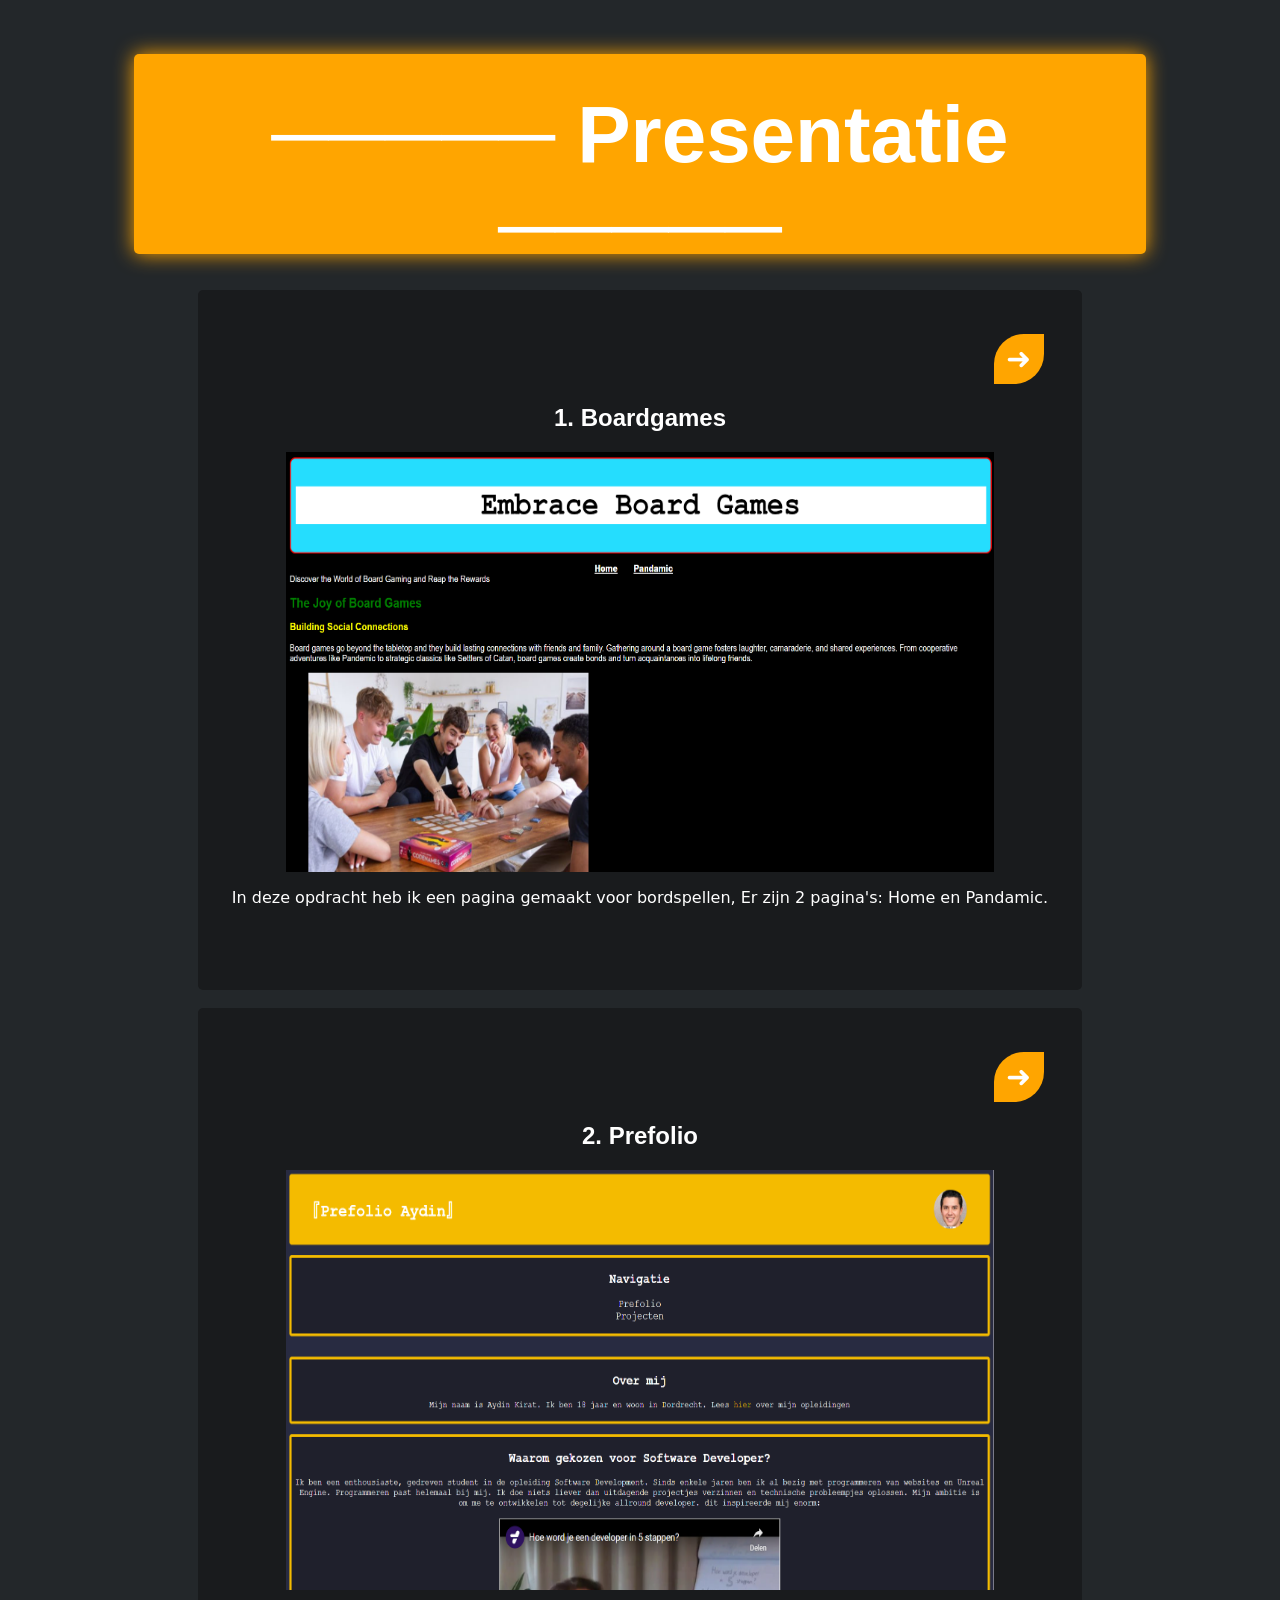
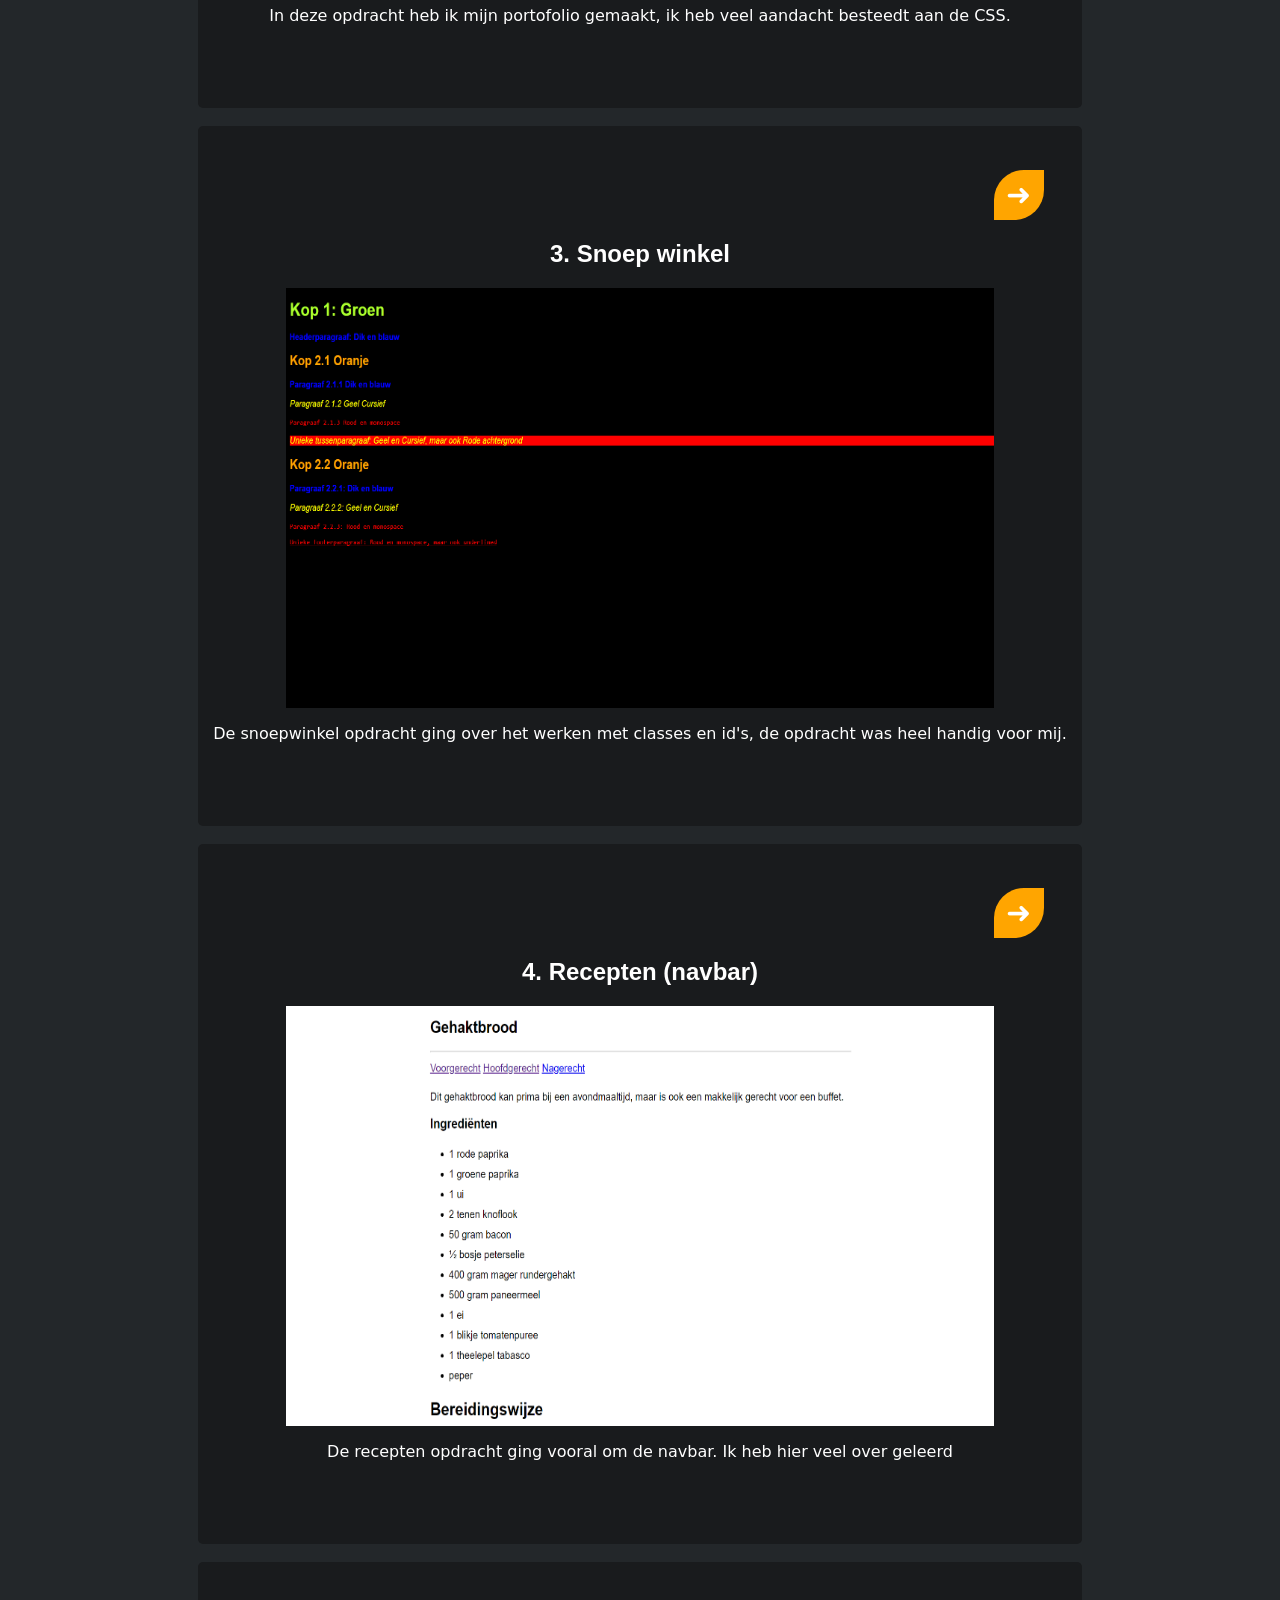
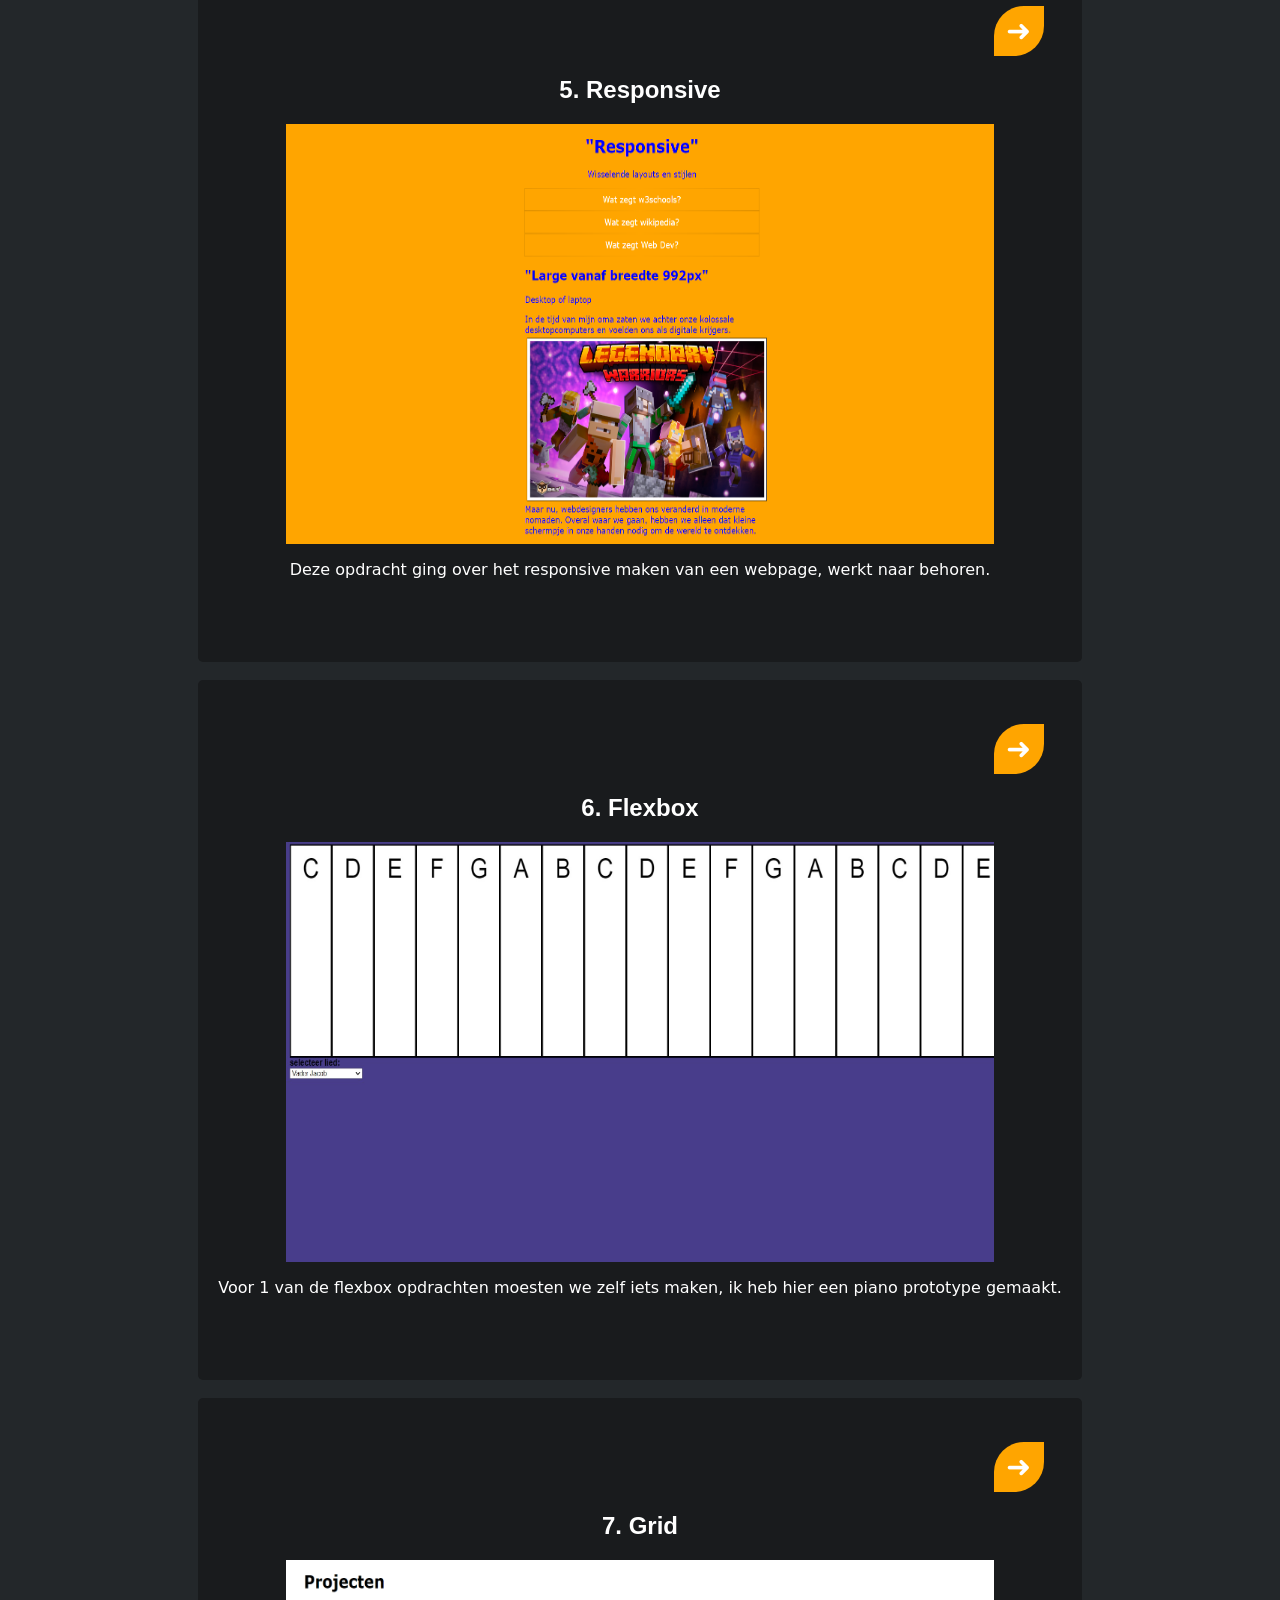
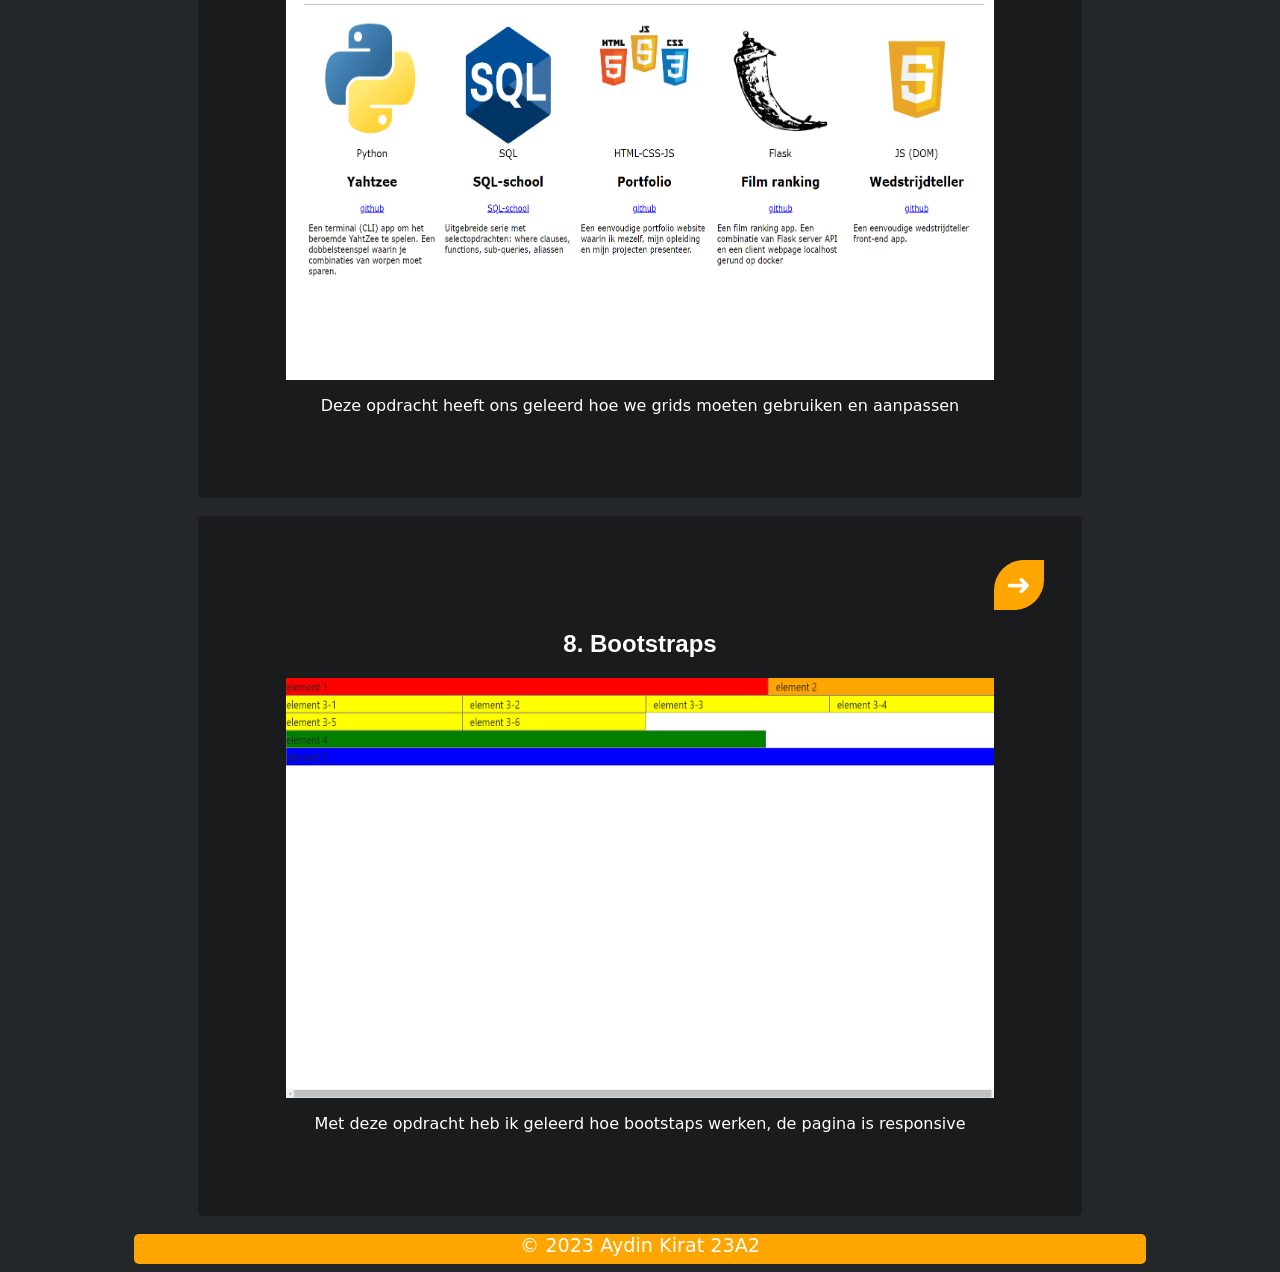
<file: HTML/index.html>
<!DOCTYPE html>
<html lang="en">

<head>
    <meta charset="UTF-8">
    <meta name="viewport" content="width=device-width, initial-scale=1.0">
    <link rel="stylesheet" type="text/css" href="style.css" />
    <title>Presentatie - home</title>
    <link rel="icon" type="image/x-icon" href="media/favicon.ico">
</head>

<body>
    <div class="header">
        <h1>───── Presentatie ─────</h1>
    </div>
    <br><br>

    <div class="feed">
        <a href='C:\school\code\verkennen\module_2\webpages\boardgames\boardgameFile\boardgames.html' target="_blank"><button>➜</button></a>
        <h2>1. Boardgames</h2>
        <img src="media/boardgames.png"prefolioImage">
        <div class="feedDesc">
            <p>In deze opdracht heb ik een pagina gemaakt voor bordspellen, Er zijn 2 pagina's: Home en Pandamic. </p>
        </div>
    </div>
    <br>
    <div class="feed">
        <a href='C:\school\code\verkennen\module_2\webpages\prefolio\prefolio.html' target="_blank"><button>➜</button></a>
        <h2>2. Prefolio</h2>
        <img src="media/prefolio.png" alt="prefolioImage">
        <div class="feedDesc">
            <p>In deze opdracht heb ik mijn portofolio gemaakt, ik heb veel aandacht besteedt aan de CSS.</p>
        </div>
    </div>
    <br>
    <div class="feed">
        <a href='C:\school\code\verkennen\module_2\webpages\snoepwinkel\snoepwinkel.html' target="_blank"><button>➜</button></a>
        <h2>3. Snoep winkel</h2>
        <img src="media/snoepwinkels.png" alt="prefolioImage">
        <div class="feedDesc">
            <p>De snoepwinkel opdracht ging over het werken met classes en id's, de opdracht was heel handig voor mij.</p>
        </div>
    </div>
    <br>
    <div class="feed">
        <a href='C:\school\code\verkennen\module_2\webpages\recepten\gehaktbrood.html' target="_blank"><button>➜</button></a>
        <h2>4. Recepten (navbar)</h2>
        <img src="media/recepten.png" alt="prefolioImage">
        <div class="feedDesc">
            <p>De recepten opdracht ging vooral om de navbar. Ik heb hier veel over geleerd</p>
        </div>
    </div>
    <br>
    <div class="feed">
        <a href='C:\school\code\verkennen\module_2\webpages\responsive\responsive.html' target="_blank"><button>➜</button></a>
        <h2>5. Responsive</h2>
        <img src="media/responsive.png" alt="prefolioImage">
        <div class="feedDesc">
            <p>Deze opdracht ging over het responsive maken van een webpage, werkt naar behoren.</p>
        </div>
    </div>
    <br>
    <div class="feed">
        <a href='C:\school\code\verkennen\module_2\webpages\flexbox\navigate.html' target="_blank"><button>➜</button></a>
        <h2>6. Flexbox</h2>
        <img src="media/piano.jpg" alt="prefolioImage">
        <div class="feedDesc">
            <p>Voor 1 van de flexbox opdrachten moesten we zelf iets maken, ik heb hier een piano prototype gemaakt.</p>
        </div>
    </div>
    <br>
    <div class="feed">
        <a href="C:\school\code\verkennen\module_2\webpages\prefolio\projecten-voorbeeld.html" target="_blank"><button>➜</button></a>
        <h2>7. Grid</h2>
        <img src="media/grid.png" alt="prefolioImage">
        <div class="feedDesc">
            <p>Deze opdracht heeft ons geleerd hoe we grids moeten gebruiken en aanpassen</p>
        </div>
    </div>
    <br>
    <div class="feed">
        <a href='C:\school\code\verkennen\module_2\webpages\bootstraps\Bootstrap_lab1\index.html' target="_blank"><button>➜</button></a>
        <h2>8. Bootstraps</h2>
        <img src="media/felxbox.png" alt="prefolioImage">
        <div class="feedDesc">
            <p>Met deze opdracht heb ik geleerd hoe bootstaps werken, de pagina is responsive</p>
        </div>
    </div>
    <br>

</body>
<footer>&copy 2023 Aydin Kirat 23A2</footer>
</html>
</file>
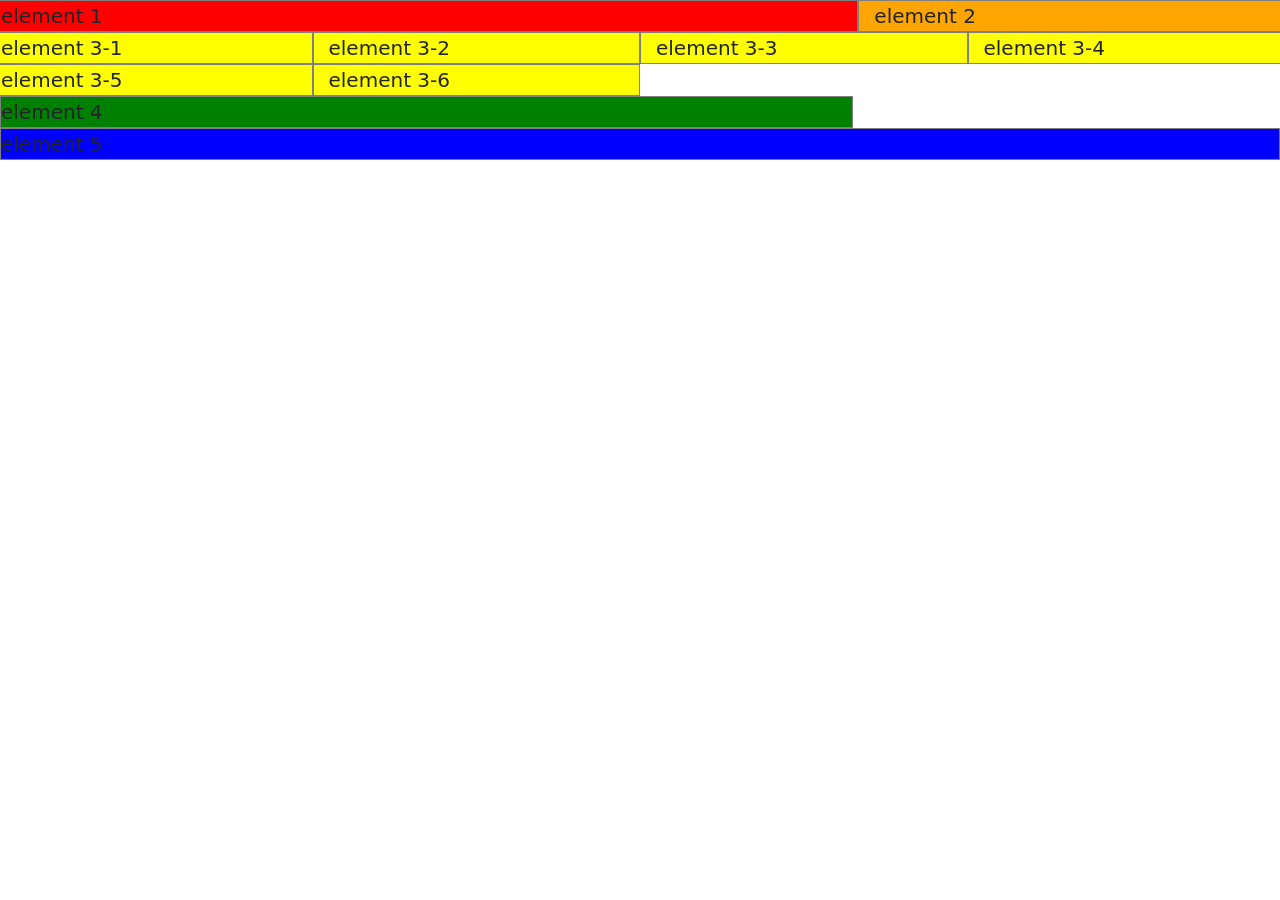
<file: bootstraps/Bootstrap_lab1/index.html>
<!DOCTYPE html>
<html lang="en">
<head>
	<meta charset="UTF-8">
	<title>Bootstrap - Lab 1</title>

	<link rel="stylesheet" type="text/css" href="css/style.css"></style>
	<link href="https://cdn.jsdelivr.net/npm/bootstrap@5.3.2/dist/css/bootstrap.min.css" rel="stylesheet" integrity="sha384-T3c6CoIi6uLrA9TneNEoa7RxnatzjcDSCmG1MXxSR1GAsXEV/Dwwykc2MPK8M2HN" crossorigin="anonymous">
    <script src="https://cdn.jsdelivr.net/npm/bootstrap@5.3.2/dist/js/bootstrap.bundle.min.js" integrity="sha384-C6RzsynM9kWDrMNeT87bh95OGNyZPhcTNXj1NW7RuBCsyN/o0jlpcV8Qyq46cDfL" crossorigin="anonymous"></script>
	<!-- Link hier je bootstrap! -->

</head>
<body>
	<!-- extra small -->
	<div class="row">
		<div id="elem1" class="col-xs-6 col-sm-12 col-md-12 col-lg-8 col-xl-8">element 1</div>
		<div id="elem2" class="col-xs-6 col-sm-12 col-md-12 col-lg-4 col-xl-4">element 2</div>
	</div>

	<div id="sub" class="row">
		<div class="col-xs-6 col-sm-6 col-md-4 col-lg-3 col-xl-3">element 3-1</div>
		<div class="col-xs-6 col-sm-6 col-md-4 col-lg-3 col-xl-3">element 3-2</div>
		<div class="col-xs-6 col-sm-6 col-md-4 col-lg-3 col-xl-3">element 3-3</div>
		<div class="col-xs-6 col-sm-6 col-md-4 col-lg-3 col-xl-3">element 3-4</div>
		<div class="col-xs-6 col-sm-6 col-md-4 col-lg-3 col-xl-3">element 3-5</div>
		<div class="col-xs-6 col-sm-6 col-md-4 col-lg-3 col-xl-3">element 3-6</div>
	</div>

	<div id="elem4" class="col-xs-3 col-sm-4 col-md-8 col-xl-8">element 4</div>
	<div id="elem5" class="col-xs-9 col-sm-6 col-md-12 col-xl-12">element 5</div>



</body>
</html>
</file>
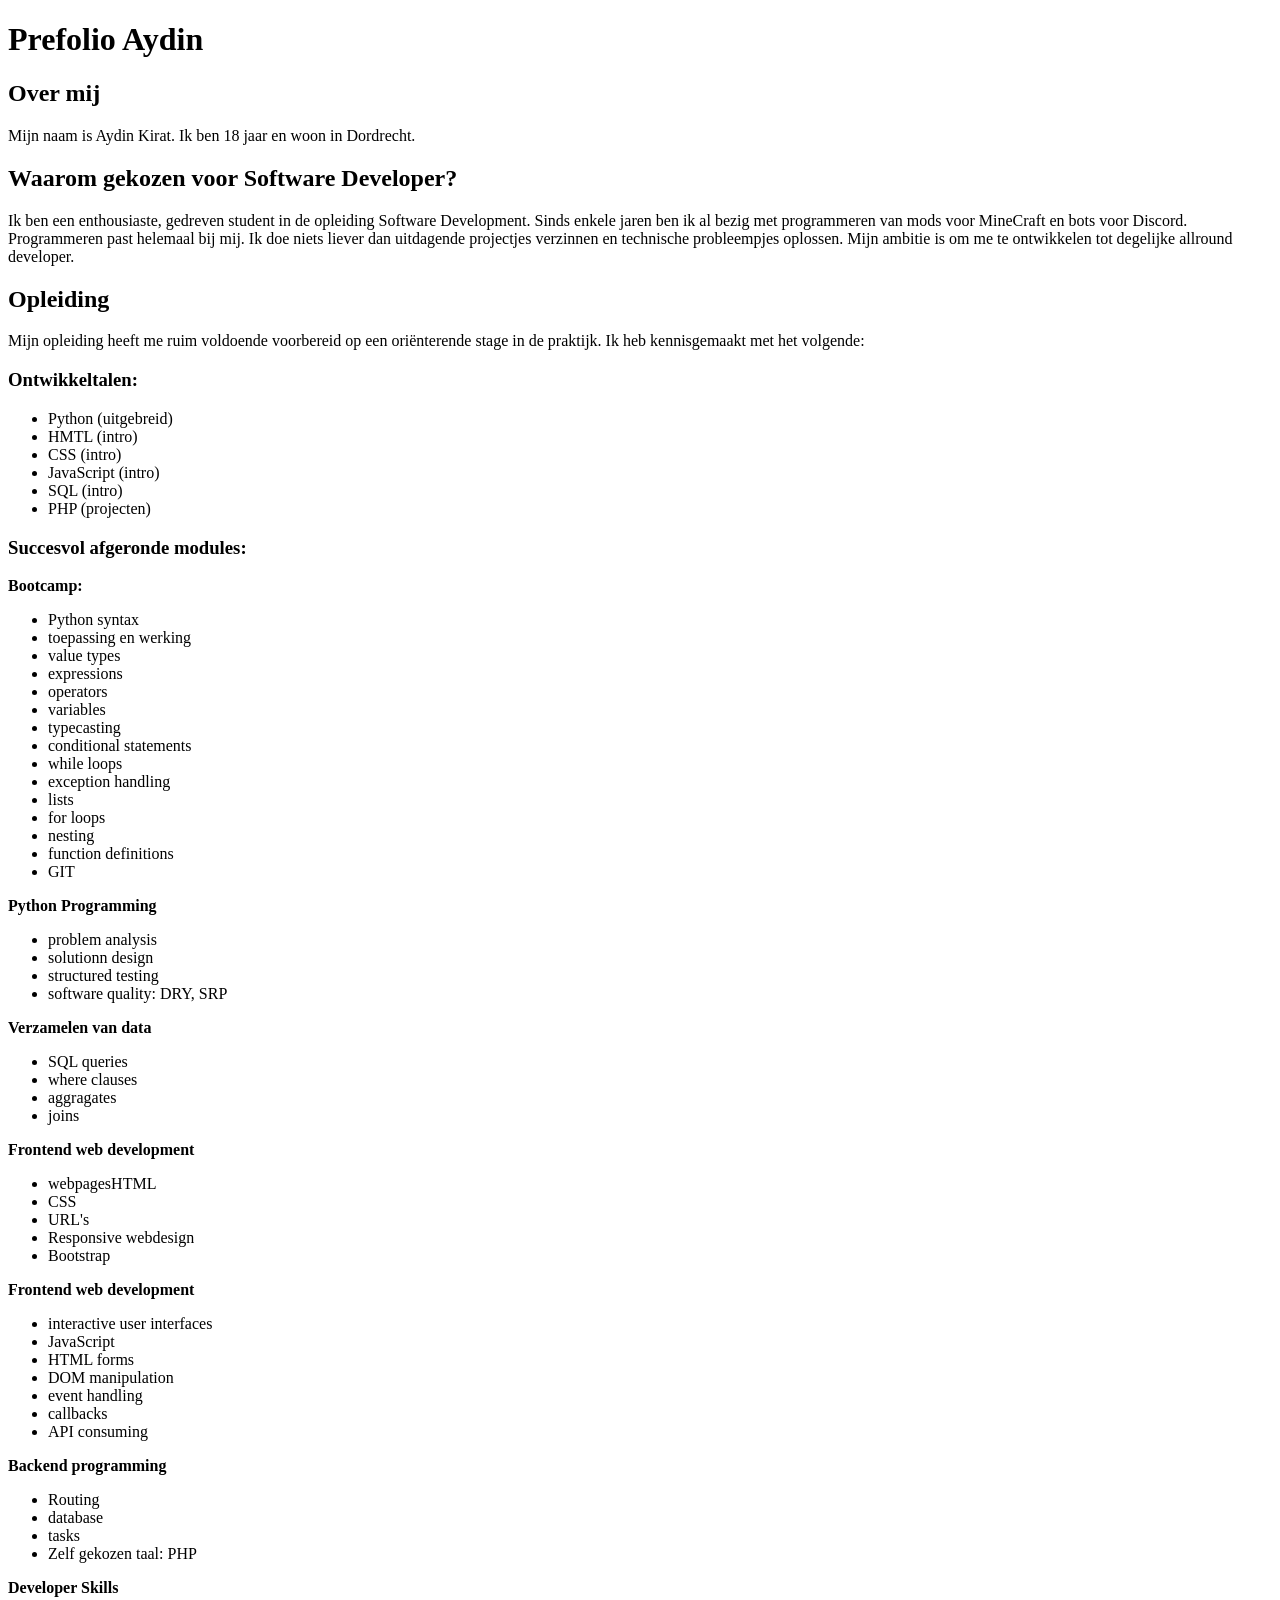
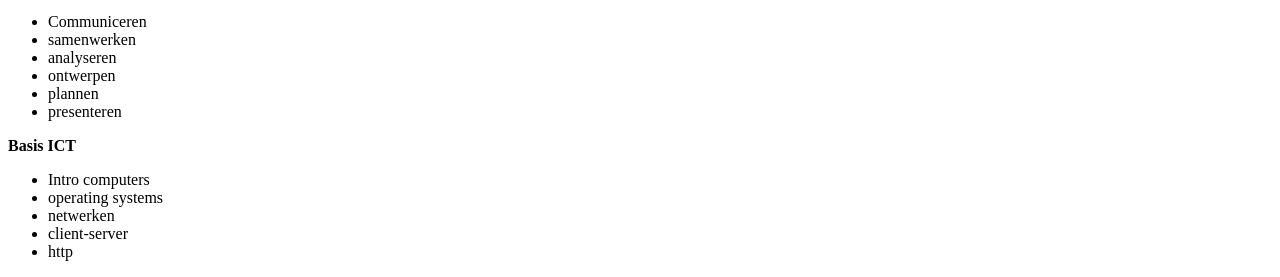
<file: prefolio.htm>
<!DOCTYPE html>
<html lang="nl">
<head>
    <meta charset="UTF-8">
    <meta name="viewport" content="width=device-width, initial-scale=1.0">
    <title>Prefolio Aydin</title>
</head>
<body>
<h1>Prefolio Aydin</h1>

<h2>Over mij</h2>

Mijn naam is Aydin Kirat. Ik ben 18 jaar en woon in Dordrecht.


<h2>Waarom gekozen voor Software Developer?</h2>

Ik ben een enthousiaste, gedreven student in de opleiding Software Development. Sinds enkele jaren ben ik al bezig met programmeren van mods voor MineCraft en bots voor Discord. Programmeren past helemaal bij mij. Ik doe niets liever dan uitdagende projectjes verzinnen en technische probleempjes oplossen. Mijn ambitie is om me te ontwikkelen tot degelijke allround developer.
<h2>Opleiding</h2>

Mijn opleiding heeft me ruim voldoende voorbereid op een oriënterende stage in de praktijk. Ik heb kennisgemaakt met het volgende:

<h3>Ontwikkeltalen:</h3>
<ul>
    <li>Python (uitgebreid)</li>
    <li>HMTL (intro)</li>
    <li>CSS (intro)</li>
    <li>JavaScript (intro)</li>
    <li>SQL (intro)</li>
    <li>PHP (projecten)</li>
</ul>
<h3>Succesvol afgeronde modules:</h3>


<p><strong>Bootcamp: </strong>
    <ul>
        <li>Python syntax</li>
        <li> toepassing en werking</li>
        <li>value types</li>
        <li>expressions</li>
        <li>operators</li>
        <li>variables</li>
        <li>typecasting</li>
        <li>conditional statements</li>
        <li>while loops</li>
        <li>exception handling</li>
        <li>lists</li>
        <li>for loops</li>
        <li>nesting</li>
        <li>function definitions</li>
        <li>GIT</li>
        
        </p>
    </ul>


<p><strong>Python Programming</strong>
    <ul>
<li>problem analysis</li>
<li>solutionn design</li>
<li>structured testing</li>
<li>software quality: DRY, SRP</li></p>
</ul>

<p><strong>Verzamelen van data</strong>
    <ul>
        <li>SQL queries</li>
        <li>where clauses</li>
        <li>aggragates</li>
        <li> joins</li></p>
        </ul>
</p>

<p><strong>Frontend web development</strong>
    <ul>
        <li>webpagesHTML</li>
        <li>CSS</li>
        <li>URL's</li>
        <li>Responsive webdesign</li>
        <li>Bootstrap</li>
        </ul></p>

<p><strong>Frontend web development</strong>
    <ul>
        <li>interactive user interfaces</li>
        <li>JavaScript</li>
        <li>HTML forms</li>
        <li>DOM manipulation</li>
        <li>event handling</li>
        <li>callbacks</li>
        <li>API consuming</li>
        </ul></p>

<p><strong>Backend programming</strong>
    <ul>
        <li>Routing</li>
        <li>database</li>
        <li>tasks</li>
        <li>Zelf gekozen taal: PHP</li>
    </ul></p>

<p><strong>Developer Skills</strong>
    <ul>
        <li>Communiceren</li>
        <li>samenwerken</li>
        <li>analyseren</li>
        <li>ontwerpen</li>
        <li>plannen</li>
        <li>presenteren</li>
    </ul></p>

<p><strong>Basis ICT</strong>
    <ul>
        <li>Intro computers</li>
        <li>operating systems</li> 
        <li>netwerken</li> 
        <li>client-server</li> 
        <li>http</li>
         </ul></p>
</ul>
</body>
</html>
</file>
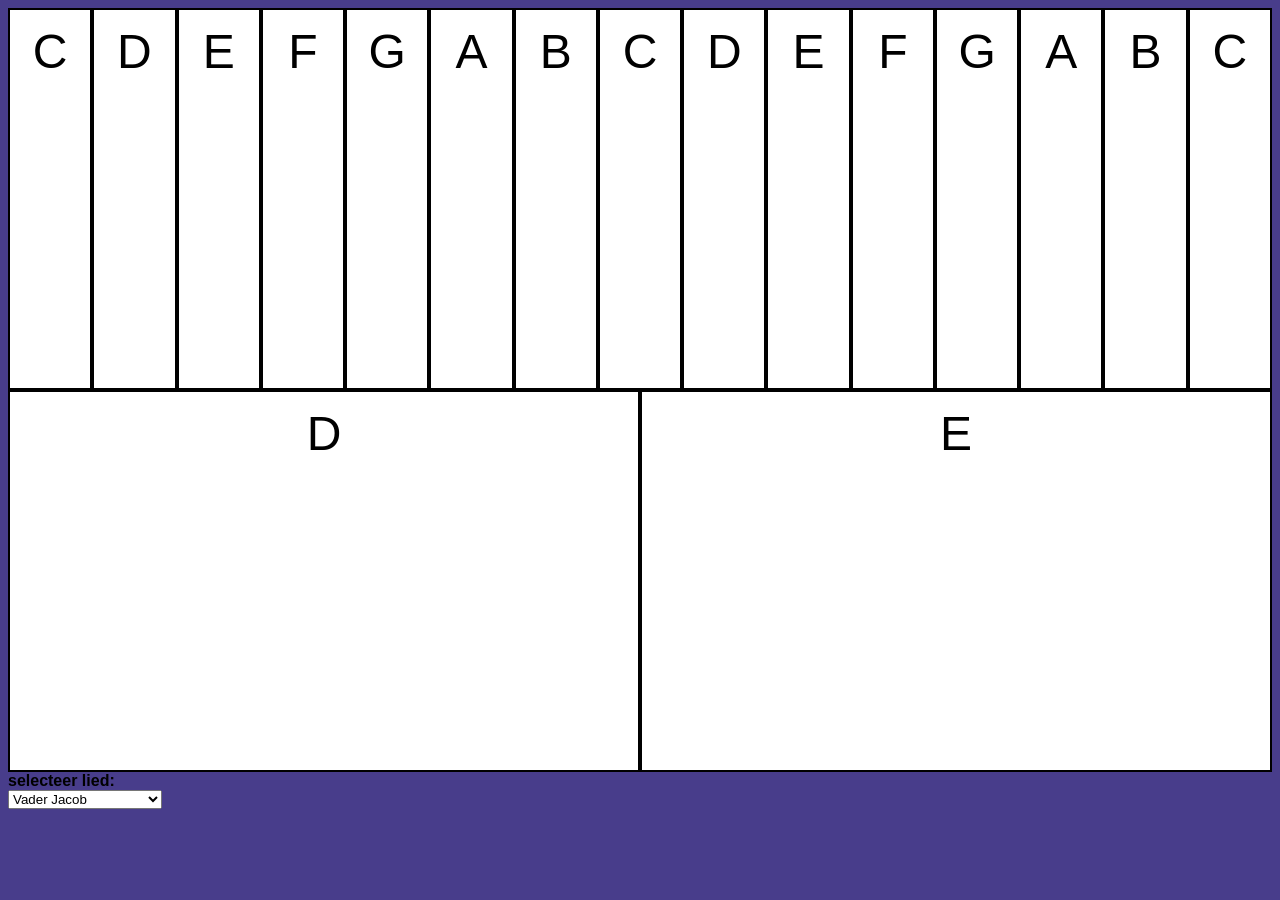
<file: flexbox/navigate.html>
<!doctype html>
<html>
<head>
  <title>Flex piano</title>
  <meta name="viewport" content="width=device-width, initial-scale=1" />
  <link rel="stylesheet" href="style.css">
  <link rel="icon" type="image/fav-icon" href="favicon.ico">
</head>

<body>
  <nav>
    <div>C</div>
    <div>D</div>
    <div>E</div>
    <div>F</div>
    <div>G</div>
    <div>A</div>
    <div>B</div>
    <div>C</div>
    <div>D</div>
    <div>E</div>
    <div>F</div>
    <div>G</div>
    <div>A</div>
    <div>B</div>
    <div>C</div>
    <div>D</div>
    <div>E</div>
   
  </nav>
  <strong>selecteer lied:</strong>
  <br>
  <select name="cars" id="cars">
    <option value="Vader Jacob">Vader Jacob</option>
    <option value="Happy Birthday to you">Happy Birthday to you</option>
    <option value="Fur elise - Beethoven">Fur elise - Beethoven</option>
    <option value="Jingle Bells">Jingle Bells</option>
    <option value="Married life - Up">Fur elise - Beethoven</option>
    <option value="Horst wessel lied">Erika</option>
  </select>

</body>

</html>
</file>
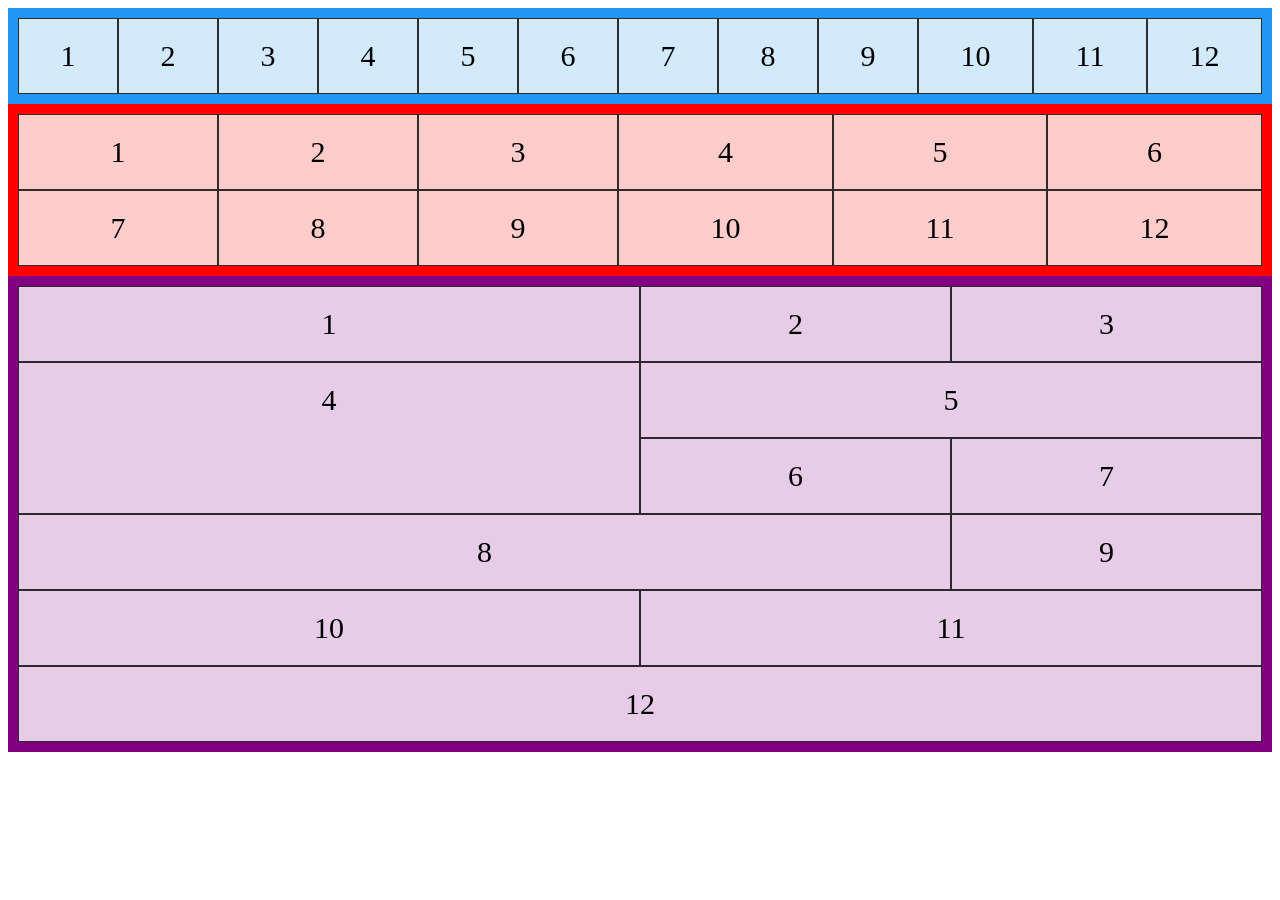
<file: grid/les-grid.html>
<!doctype html>
<html>
<head>
  <title>Les Grid layout</title>
  <meta name="viewport" content="width=device-width, initial-scale=1" />
  <link rel="stylesheet" href="les-grid.css">
</head>

<body>
  <div class="grid-container-1">
    <div>1</div>
    <div>2</div>
    <div>3</div>
    <div>4</div>
    <div>5</div>
    <div>6</div>
    <div>7</div>
    <div>8</div>
    <div>9</div>
    <div>10</div>
    <div>11</div>
    <div>12</div>
  </div>

  <div class="grid-container-2">
    <div>1</div>
    <div>2</div>
    <div>3</div>
    <div>4</div>
    <div>5</div>
    <div>6</div>
    <div>7</div>
    <div>8</div>
    <div>9</div>
    <div>10</div>
    <div>11</div>
    <div>12</div>
  </div>


  <div class="grid-container-3">
    <div class="item1">1</div>
    <div class="item2">2</div>
    <div class="item3">3</div>
    <div class="item4">4</div>
    <div class="item5">5</div>
    <div class="item6">6</div>
    <div class="item7">7</div>
    <div class="item8">8</div>
    <div class="item9">9</div>
    <div class="item10">10</div>
    <div class="item11">11</div>
    <div class="item12">12</div>
  </div>

</body>

</html>
</file>
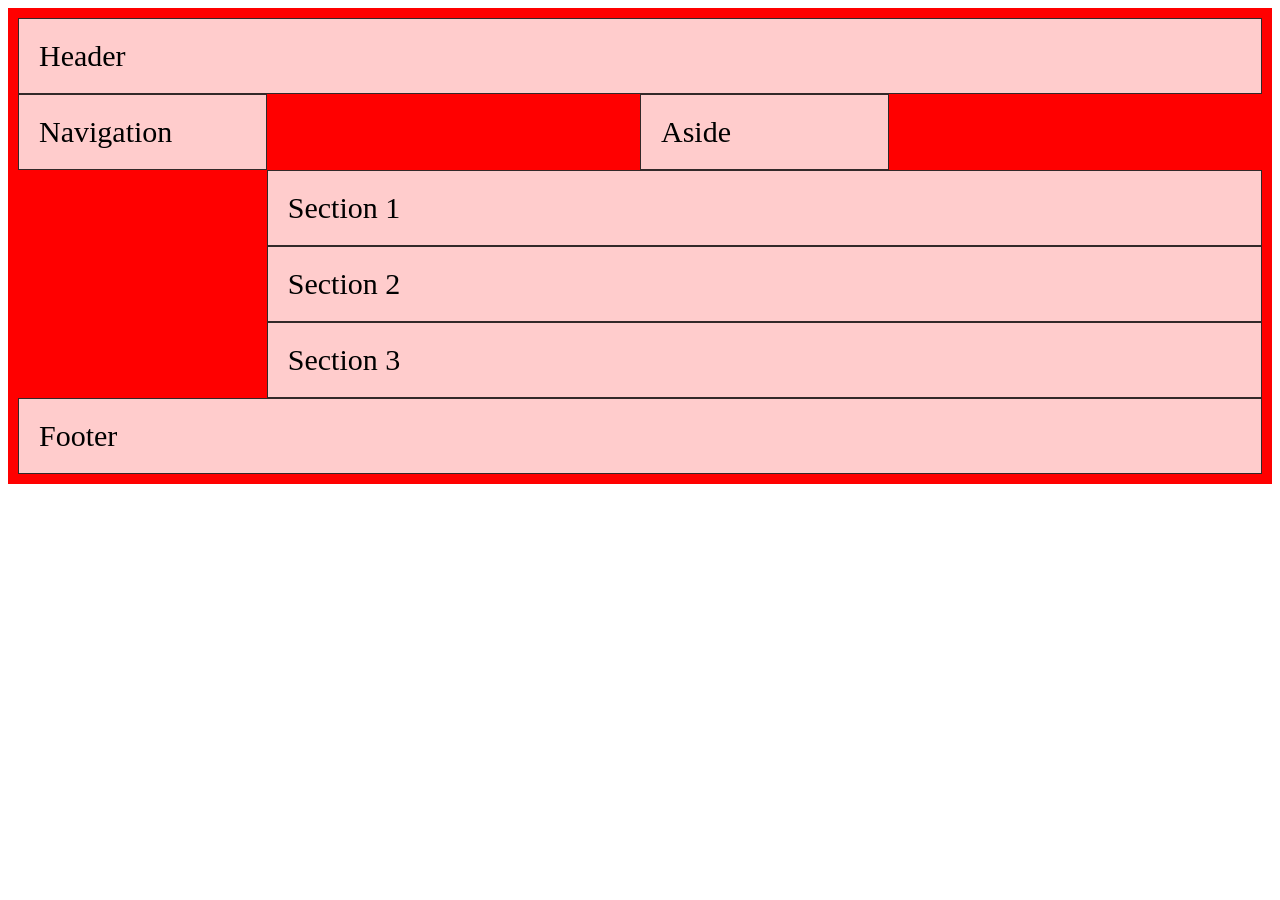
<file: layout/layout.html>
<!doctype html>
<html>
<head>
  <title>Grid layout</title>
  <meta name="viewport" content="width=device-width, initial-scale=1" />
  <link rel="stylesheet" href="style.css">
</head>

<body>
  <div class="grid-container">
    <header>Header</header>
    <nav>Navigation</nav>
    <section>Section 1</section>
    <section>Section 2</section>
    <section>Section 3</section>
    <aside>Aside</aside>
    <footer>Footer</footer>
  </div>
</body>

</html>
</file>
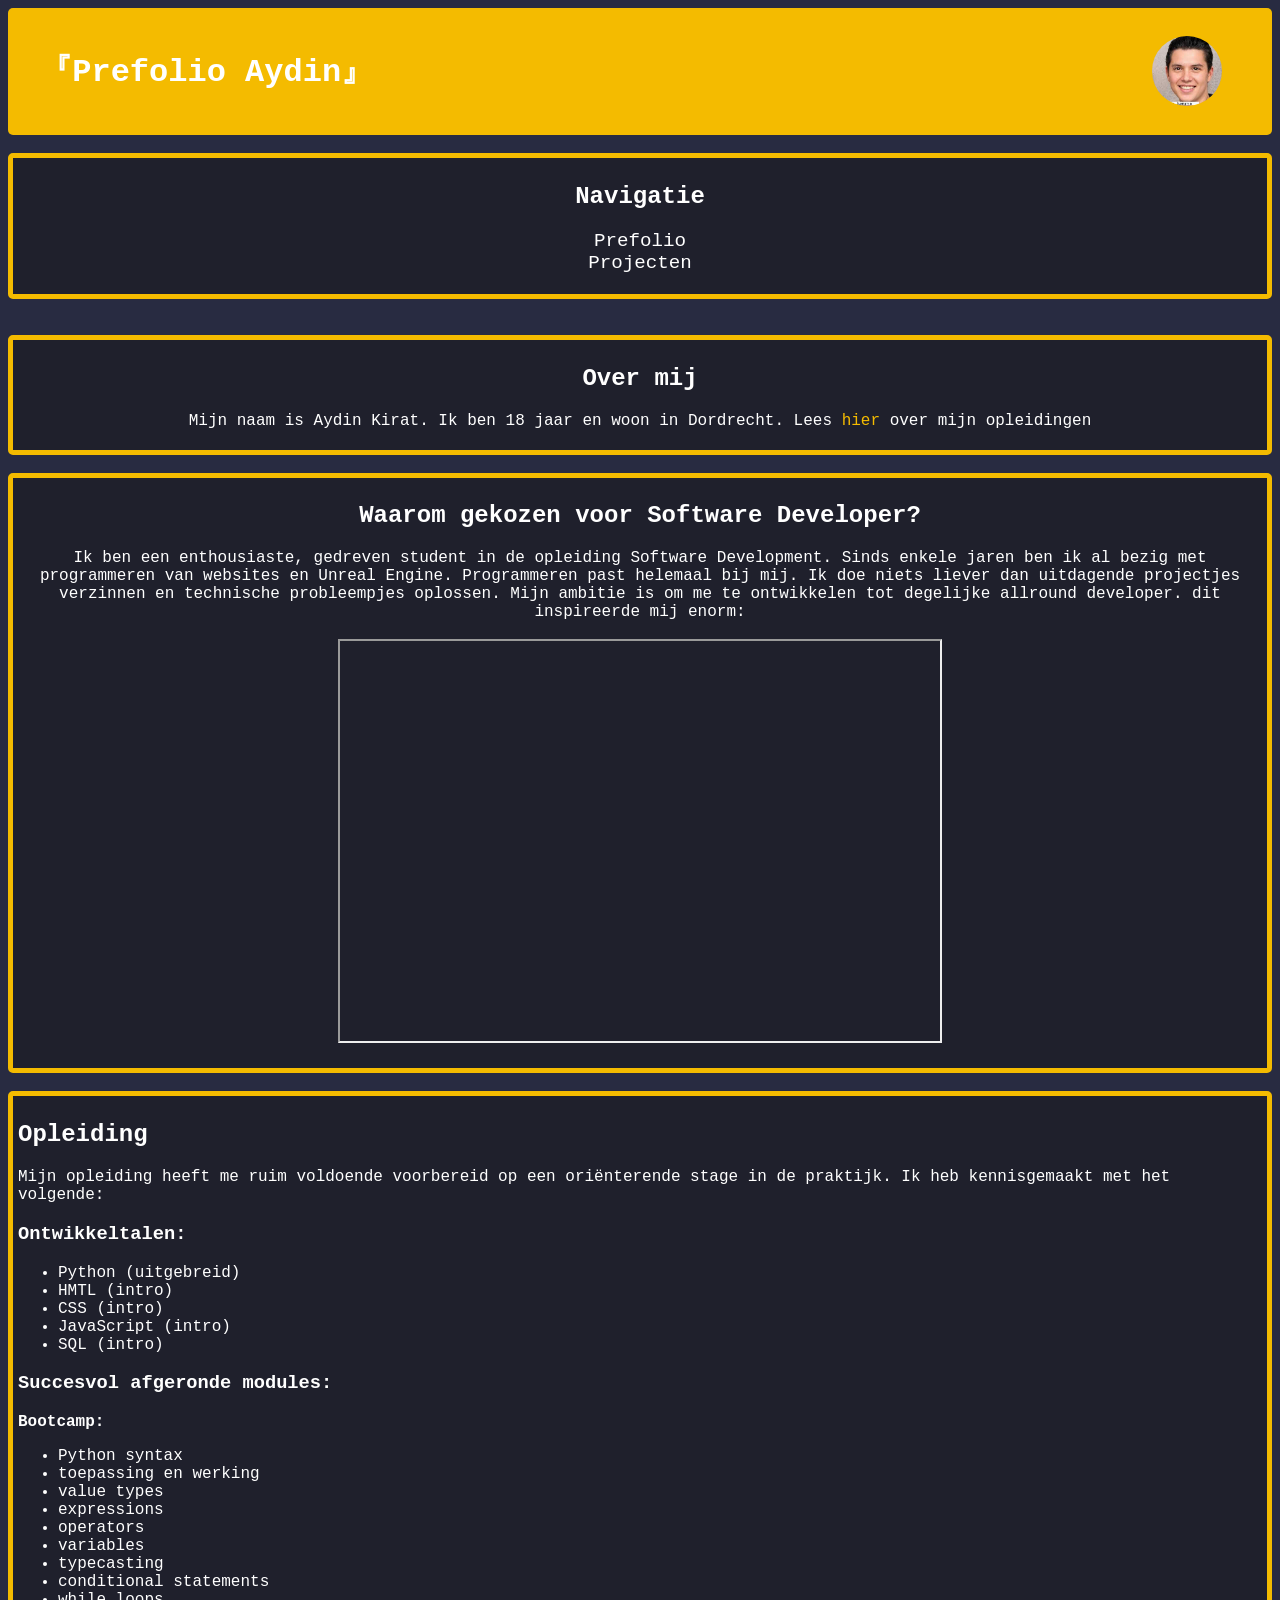
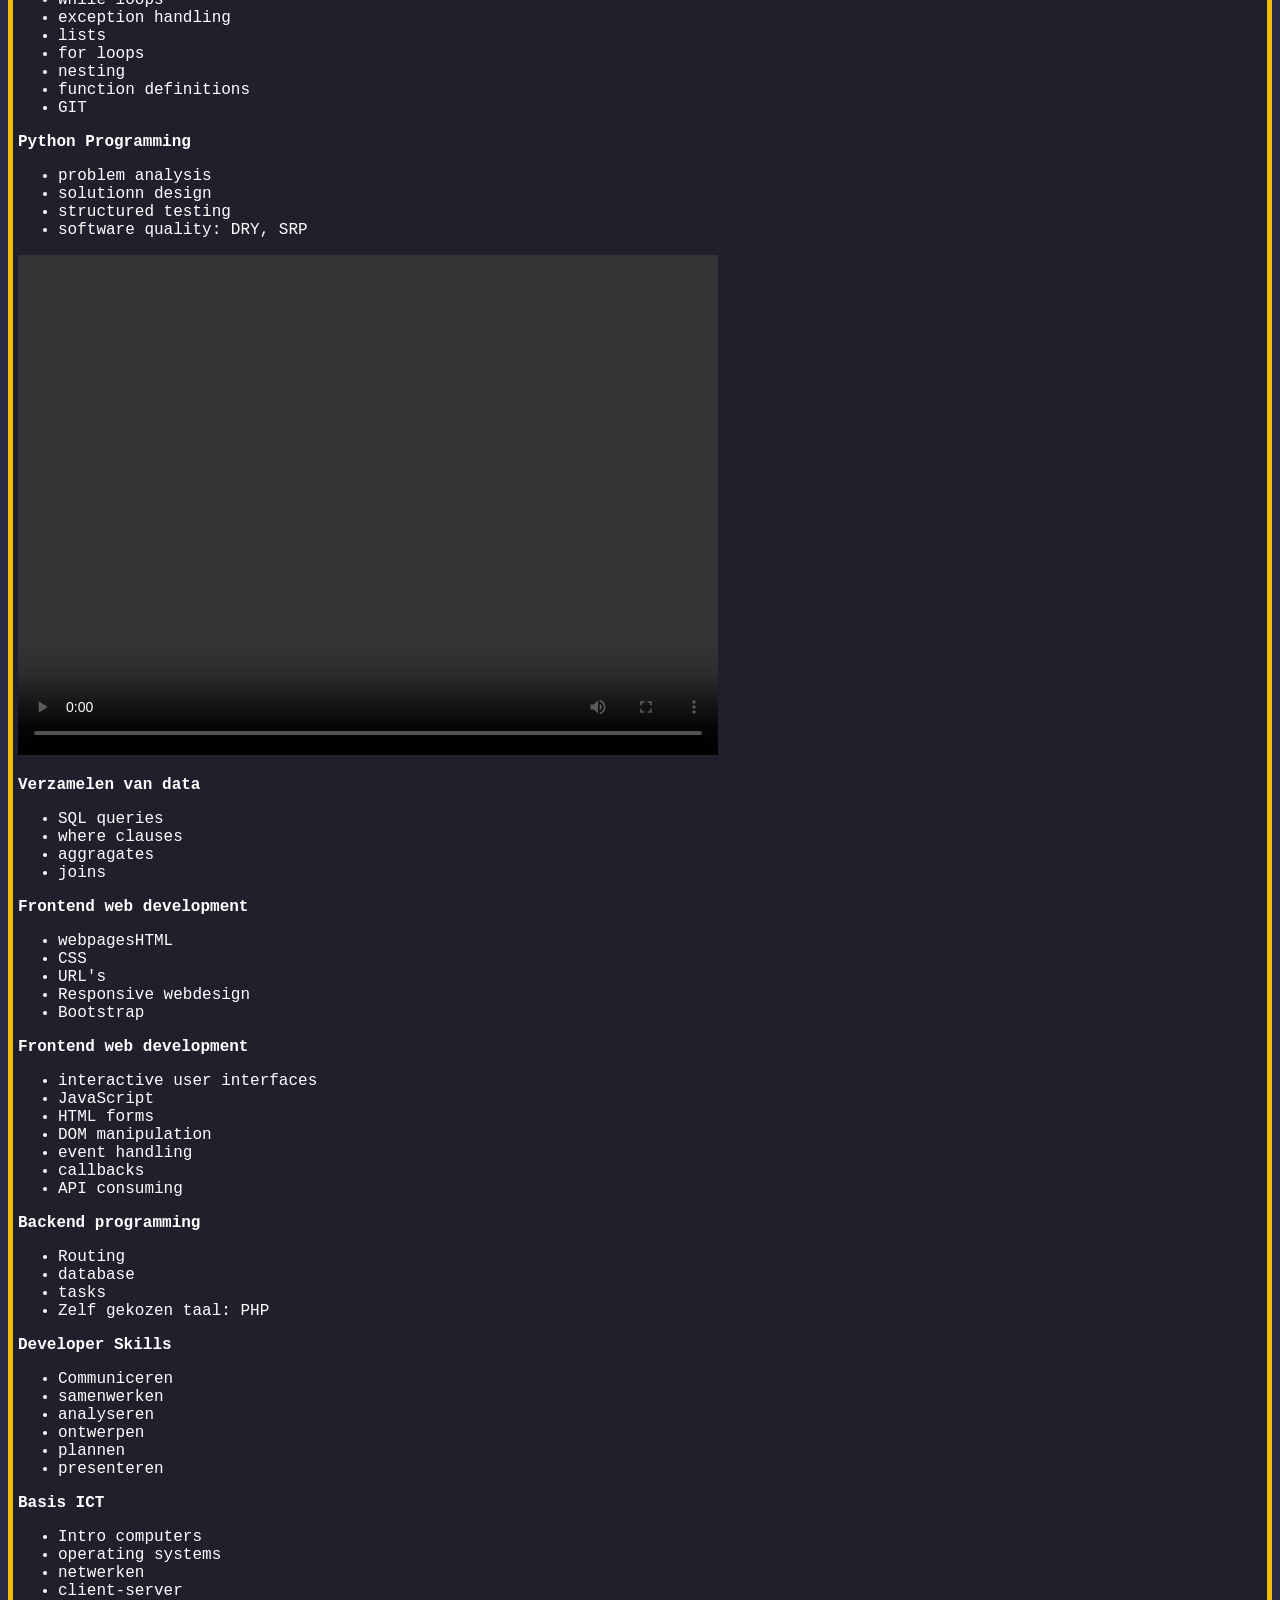
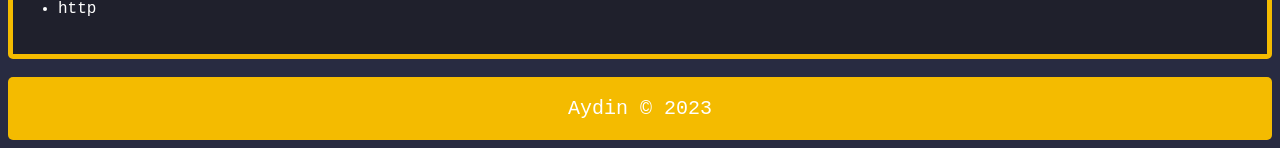
<file: prefolio/prefolio.html>
<!DOCTYPE html>
<html lang="nl">

<head>
    <meta charset="UTF-8">
    <meta name="viewport" content="width=device-width, initial-scale=1.0">
    <link rel="icon" type="image/fav-icon" href="media/favicon.ico">
    <title>Prefolio Aydin</title>


    <div class="header">
        <h1>『Prefolio Aydin』</h1>
        <img src="media/someone.jpg" alt="Your Image" id="header-image">
    </div>
    <link rel="stylesheet" href="styling/prefolio.css">
</head>

<body>
    <br>
    <div class="yellow-border">
        <h2>Navigatie</h2>
        <ul class="navbar">
            <li class="navbarText"><a href="media/prefolio.html" target="_blank"> Prefolio </a></li>
            <li class="navbarText"><a href="media/projecten.html" target="_blank"> Projecten </a></li>
        </ul>
    </div>
    <br>
    <br>
    <div class="yellow-border">
        <h2>Over mij</h2>
        Mijn naam is Aydin Kirat. Ik ben 18 jaar en woon in Dordrecht. Lees <a id="opleidingBM"href="#opleidingen"> hier</a> over mijn opleidingen
    </div>
    <br>


    <div class="yellow-border">
        <h2>Waarom gekozen voor Software Developer?</h2>

        Ik ben een enthousiaste, gedreven student in de opleiding Software Development. Sinds enkele jaren ben ik al
        bezig
        met programmeren van websites en Unreal Engine. Programmeren past helemaal bij mij. Ik doe niets liever dan
        uitdagende projectjes verzinnen en technische probleempjes oplossen. Mijn ambitie is om me te ontwikkelen tot
        degelijke allround developer.

        dit inspireerde mij enorm:
        <br><br>
        <div>
            <iframe width="600" height="400" src="https://www.youtube.com/embed/hkHHoKrpFbE" title="youtube"></iframe>
        </div>
    </div>
    <br>
    <div class="yellow-border-opleiding">
        <h2 id="opleidingen">Opleiding</h2>

        Mijn opleiding heeft me ruim voldoende voorbereid op een oriënterende stage in de praktijk. Ik heb kennisgemaakt
        met
        het volgende:


        <h3>Ontwikkeltalen:</h3>
        <ul>
            <li>Python (uitgebreid)</li>
            <li>HMTL (intro)</li>
            <li>CSS (intro)</li>
            <li>JavaScript (intro)</li>
            <li>SQL (intro)</li>
        </ul>
        <h3>Succesvol afgeronde modules:</h3>


        <p><strong>Bootcamp: </strong>
        <ul>
            <li>Python syntax</li>
            <li> toepassing en werking</li>
            <li>value types</li>
            <li>expressions</li>
            <li>operators</li>
            <li>variables</li>
            <li>typecasting</li>
            <li>conditional statements</li>
            <li>while loops</li>
            <li>exception handling</li>
            <li>lists</li>
            <li>for loops</li>
            <li>nesting</li>
            <li>function definitions</li>
            <li>GIT</li>
        </ul>
        </p>


        <p><strong>Python Programming</strong>
        <ul>
            <li>problem analysis</li>
            <li>solutionn design</li>
            <li>structured testing</li>
            <li>software quality: DRY, SRP</li>
            </p>
        </ul>
        <div>
            <video width="700" height="500" controls>
                <source src="media/robotarm.mp4" type="video/mp4">
                <source src="media/robotarm.ogv" type="video/ogv">
            </video>
        </div>

        <p><strong>Verzamelen van data</strong>
        <ul>
            <li>SQL queries</li>
            <li>where clauses</li>
            <li>aggragates</li>
            <li> joins</li>
            </p>
        </ul>
        </p>

        <p><strong>Frontend web development</strong>
        <ul>
            <li>webpagesHTML</li>
            <li>CSS</li>
            <li>URL's</li>
            <li>Responsive webdesign</li>
            <li>Bootstrap</li>
        </ul>
        </p>

        <p><strong>Frontend web development</strong>
        <ul>
            <li>interactive user interfaces</li>
            <li>JavaScript</li>
            <li>HTML forms</li>
            <li>DOM manipulation</li>
            <li>event handling</li>
            <li>callbacks</li>
            <li>API consuming</li>
        </ul>
        </p>

        <p><strong>Backend programming</strong>
        <ul>
            <li>Routing</li>
            <li>database</li>
            <li>tasks</li>
            <li>Zelf gekozen taal: PHP</li>
        </ul>
        </p>

        <p><strong>Developer Skills</strong>
        <ul>
            <li>Communiceren</li>
            <li>samenwerken</li>
            <li>analyseren</li>
            <li>ontwerpen</li>
            <li>plannen</li>
            <li>presenteren</li>
        </ul>
        </p>

        <p><strong>Basis ICT</strong>
        <ul>
            <li>Intro computers</li>
            <li>operating systems</li>
            <li>netwerken</li>
            <li>client-server</li>
            <li>http</li>
        </ul>
        </p>
        </ul>
    </div>
    <br>
    <footer style="font-family: 'Courier New', Courier, monospace" class="footer">Aydin © 2023</footer>
</body>

</html>
</file>
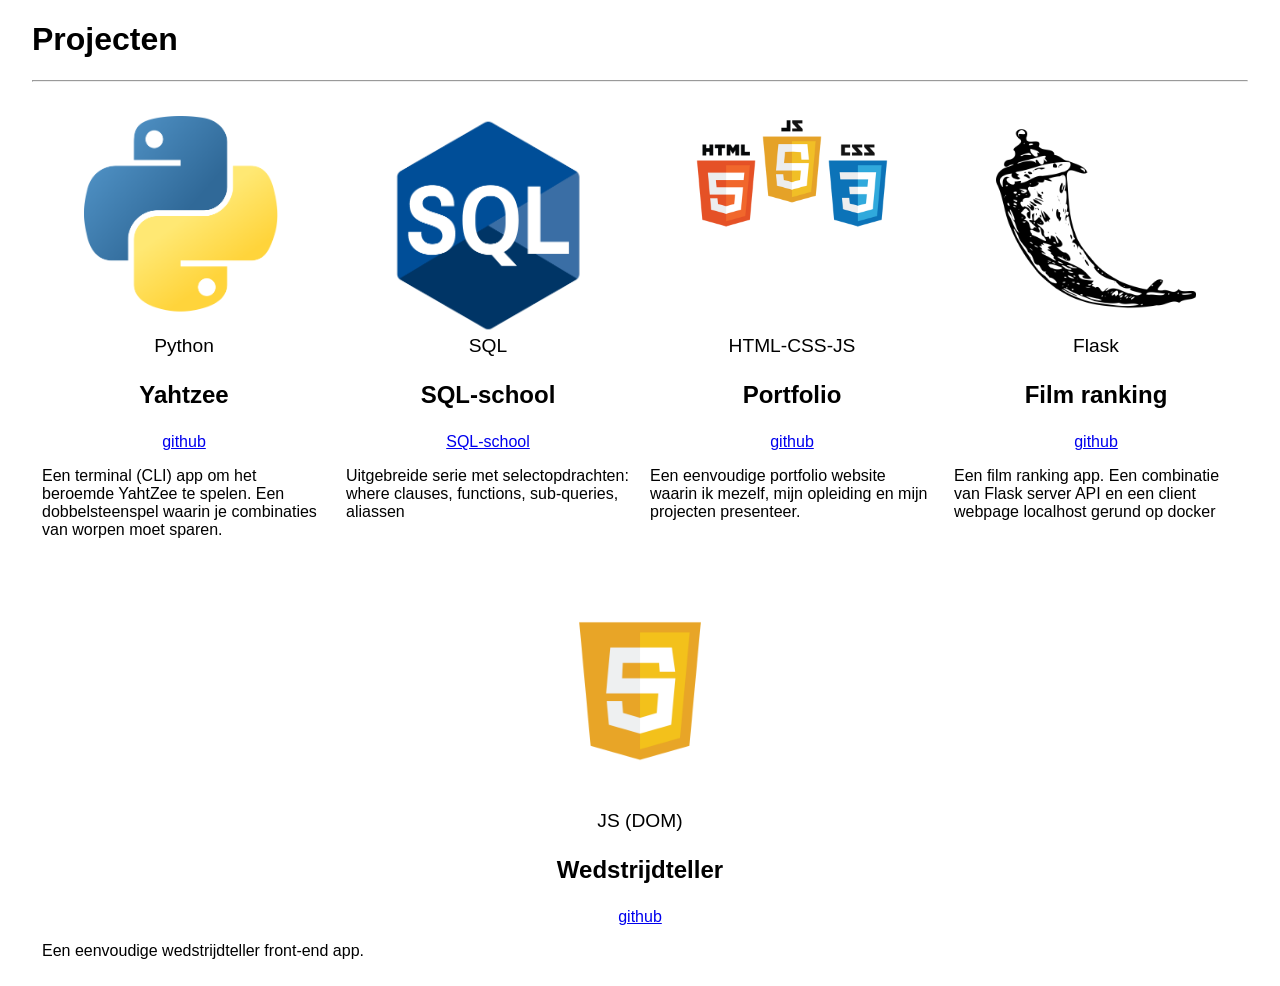
<file: prefolio/projecten-voorbeeld.html>
<!doctype html>
<html>
<head>
  <title>Prefolio Projecten</title>
  <meta name="viewport" content="width=device-width, initial-scale=1.0">
  <link rel="stylesheet" href="projecten-voorbeeld.css"/>
  <meta charset="utf-8"/>
</head>
<body>  
  <h1>Projecten</h1>
  <hr>


  <section class="projecten">
    <div class="project">
      <p class="logo"><img src="media/media/python.png" alt="Python"/></p>
      <p class="language">Python</p>
      <p class="title">Yahtzee</p>
      <p class="git"><a href="http://github.com">github</a></p>
      <p class="description">Een terminal (CLI) app om het beroemde YahtZee te spelen. Een dobbelsteenspel waarin je combinaties van worpen moet sparen.</p>
    </div>

    <div class="project">
      <p class="logo"><img src="media/media/sql.png" alt="SQL"/></p>
      <p class="language">SQL</p>
      <p class="title">SQL-school</p>
      <p class="git"><a href="http://github.com">SQL-school</a></p>
      <p class="description">Uitgebreide serie met selectopdrachten: where clauses, functions, sub-queries, aliassen</p>
    </div>
    <div class="project">
      <p class="logo"><img src="media/media/html-css-js.png" alt="HTML-CSS-JS"/></p>
      <p class="language">HTML-CSS-JS</p>
      <p class="title">Portfolio</p>
      <p class="git"><a href="http://github.com">github</a></p>
      <p class="description">Een eenvoudige portfolio website waarin ik mezelf, mijn opleiding en mijn projecten presenteer.</p>
    </div>
    <div class="project">
      <p class="logo"><img src="media/media/flask.png" alt="Flask"/></p>
      <p class="language">Flask</p>
      <p class="title">Film ranking</p>
      <p class="git"><a href="http://github.com">github</a></p>
      <p class="description">Een film ranking app. Een combinatie van Flask server API en een client webpage localhost gerund op docker</p>
    </div>
    <div class="project">
      <p class="logo"><img src="media/media/js.png" alt="JS"/></p>
      <p class="language">JS (DOM)</p>
      <p class="title">Wedstrijdteller</p>
      <p class="git"><a href="http://github.com">github</a></p>
      <p class="description">Een eenvoudige wedstrijdteller front-end app.</p>
    </div>
    </section>


</body>

</html>
</file>
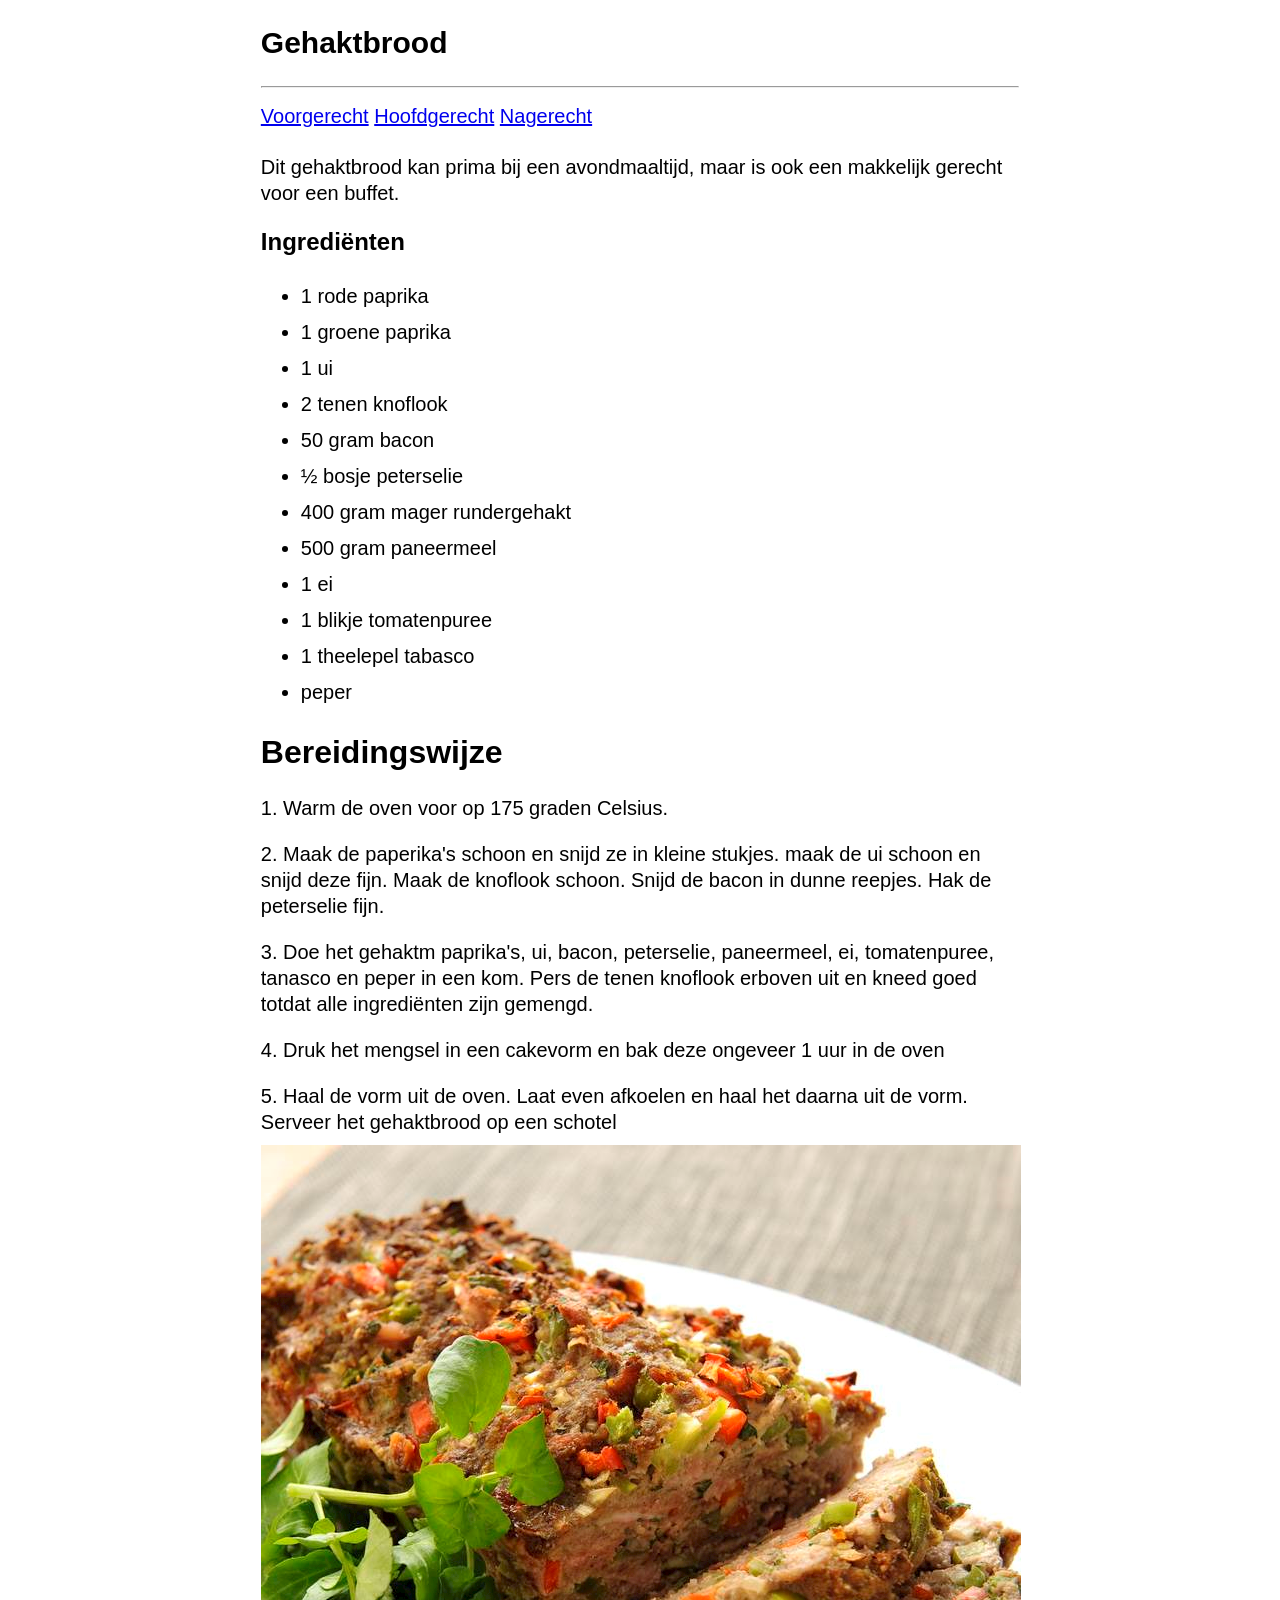
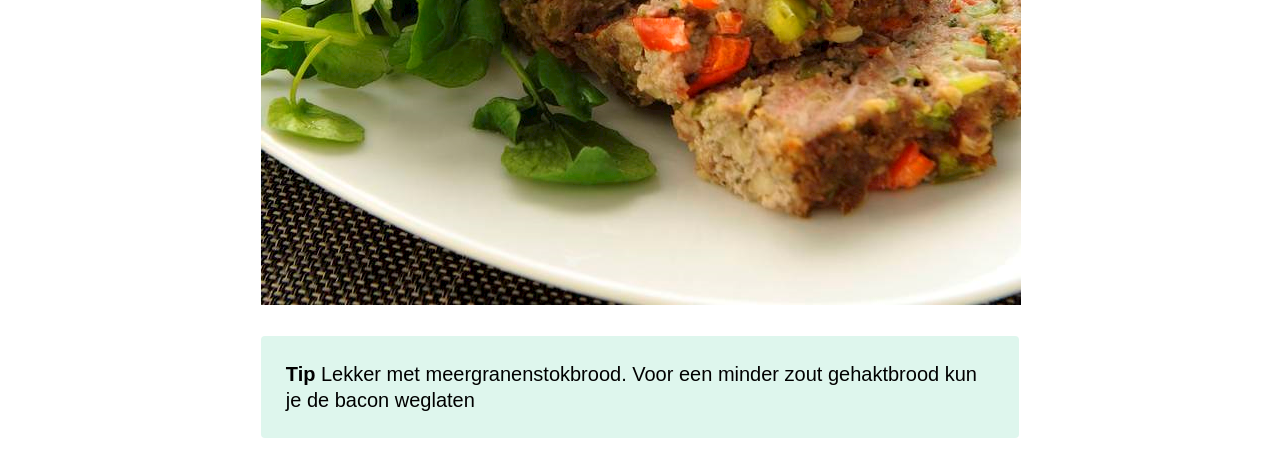
<file: recepten/gehaktbrood.html>
<!DOCTYPE html>
<html lang="nl">
<div id="pagina">
<head>
    <meta charset="UTF-8">
    <meta name="viewport" content="width=device-width, initial-scale=1.0">
    <title>Gehaktbrood</title>
    <link rel="stylesheet" href="style/style.css">

</head>

<body>
    <div>

    <header>
        <h2>Gehaktbrood</h2>
        <hr>
    </header>

    <nav>
        <a href="salade.html">Voorgerecht</a>
        <a href="gehaktbrood.html">Hoofdgerecht</a>
        <a href="mousse.html">Nagerecht</a>
    </nav>

    <section>
        <p>Dit gehaktbrood kan prima bij een avondmaaltijd, maar is ook een makkelijk gerecht voor een buffet.</p>
    </section>

    <section>
        <h2 id="ingrediënten">Ingrediënten</h2>
        <ul>
            <li>1 rode paprika</li>
            <li>1 groene paprika</li>
            <li>1 ui</li>
            <li>2 tenen knoflook</li>
            <li>50 gram bacon</li>
            <li><span>&#189;</span> bosje peterselie</li>
            <li>400 gram mager rundergehakt</li>
            <li>500 gram paneermeel</li>
            <li>1 ei</li>
            <li>1 blikje tomatenpuree </li>
            <li>1 theelepel tabasco</li>
            <li>peper</li>
        </ul>
    </section>
    <section>
        <h2 id="bereidingswijze">Bereidingswijze</h2>
        <p class="tekst">1. Warm de oven voor op 175 graden Celsius.</p>
        <p class="tekst">2. Maak de paperika's schoon en snijd ze in kleine stukjes. maak de ui schoon en snijd deze fijn. Maak de
            knoflook schoon. Snijd de bacon in dunne reepjes. Hak de peterselie fijn.</p>
        <p class="tekst">3. Doe het gehaktm paprika's, ui, bacon, peterselie, paneermeel, ei, tomatenpuree, tanasco en peper in een
            kom. Pers de tenen knoflook erboven uit en kneed goed totdat alle ingrediënten zijn gemengd. </p>
        <p class="tekst">4. Druk het mengsel in een cakevorm en bak deze ongeveer 1 uur in de oven</p>
        <p class="tekst">5. Haal de vorm uit de oven. Laat even afkoelen en haal het daarna uit de vorm. Serveer het gehaktbrood op
            een schotel</p>
        <img src="media/gehaktbrood.jpg">
    </section>

    <section>
        <p class="tip"><strong>Tip</strong> Lekker met meergranenstokbrood. Voor een minder zout gehaktbrood kun je
            de bacon weglaten</p>
    </section>
    </div>
</body>
</div>
</html>
</file>
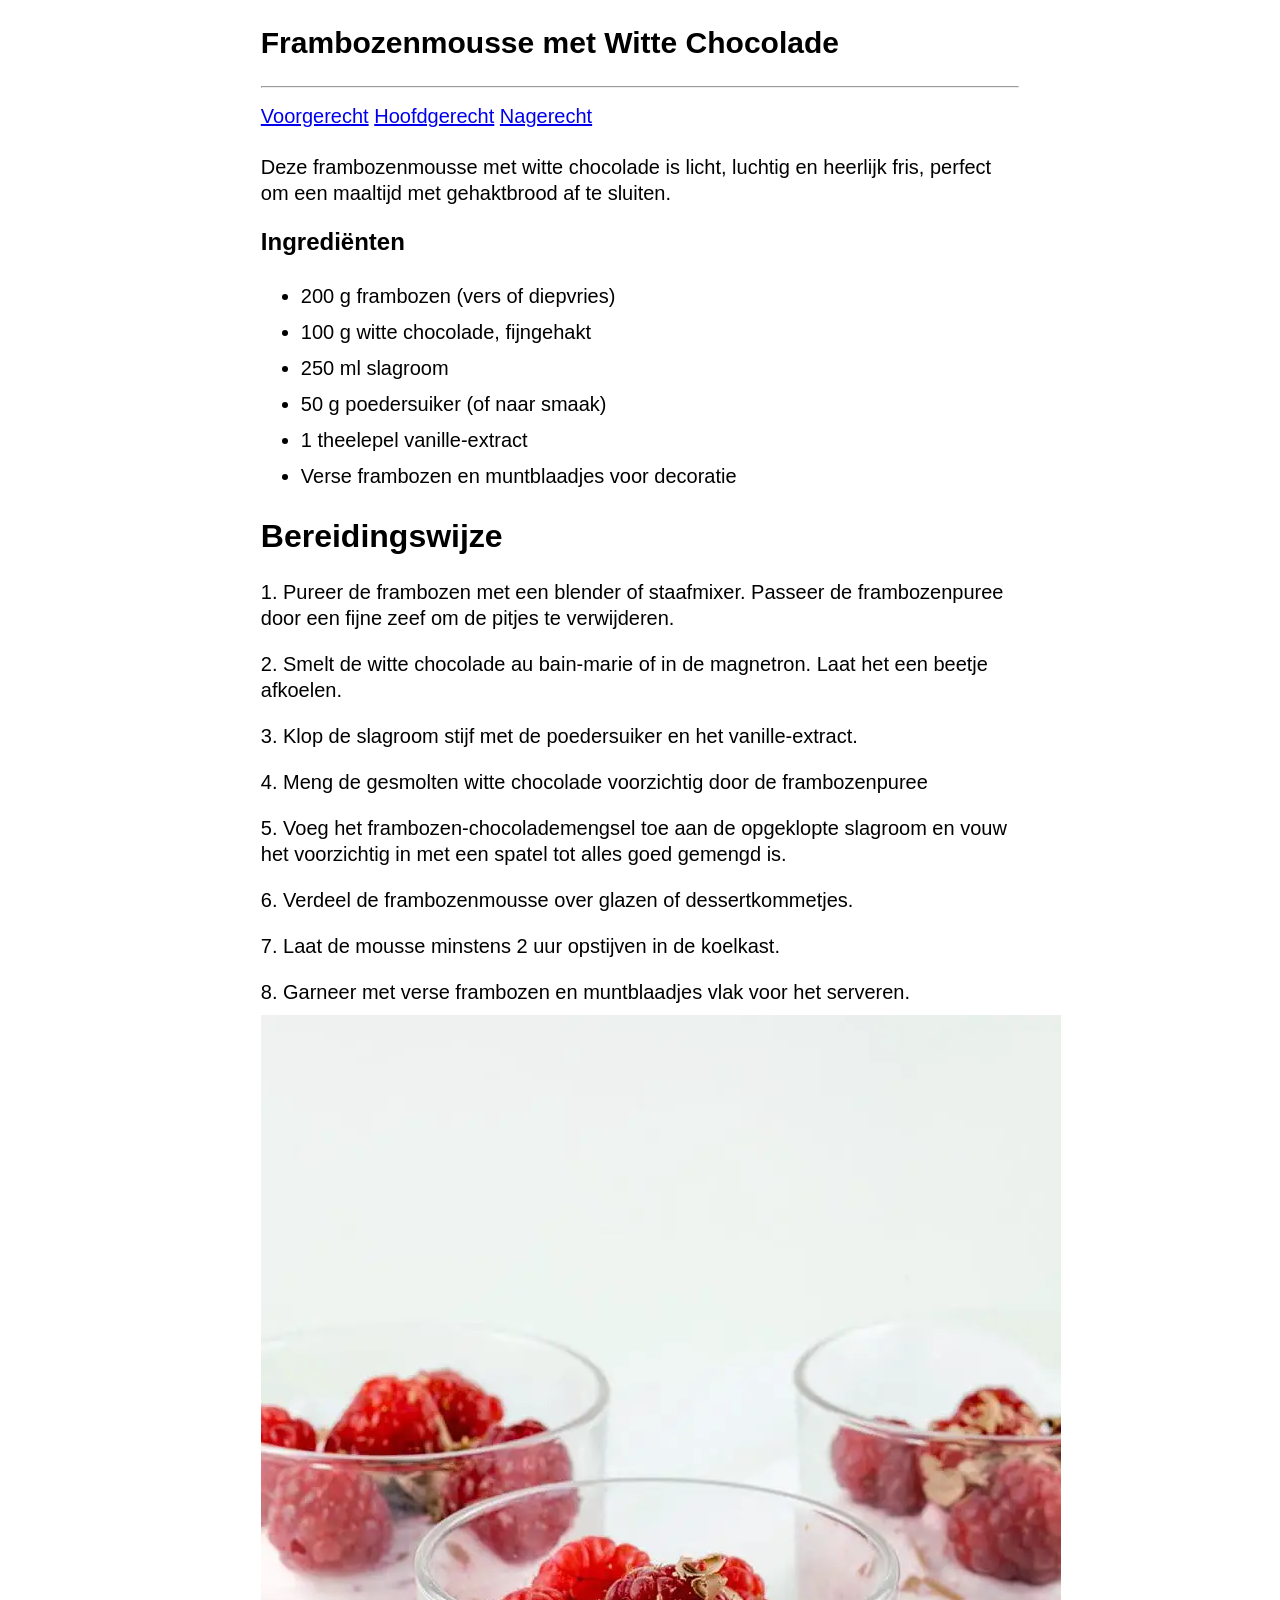
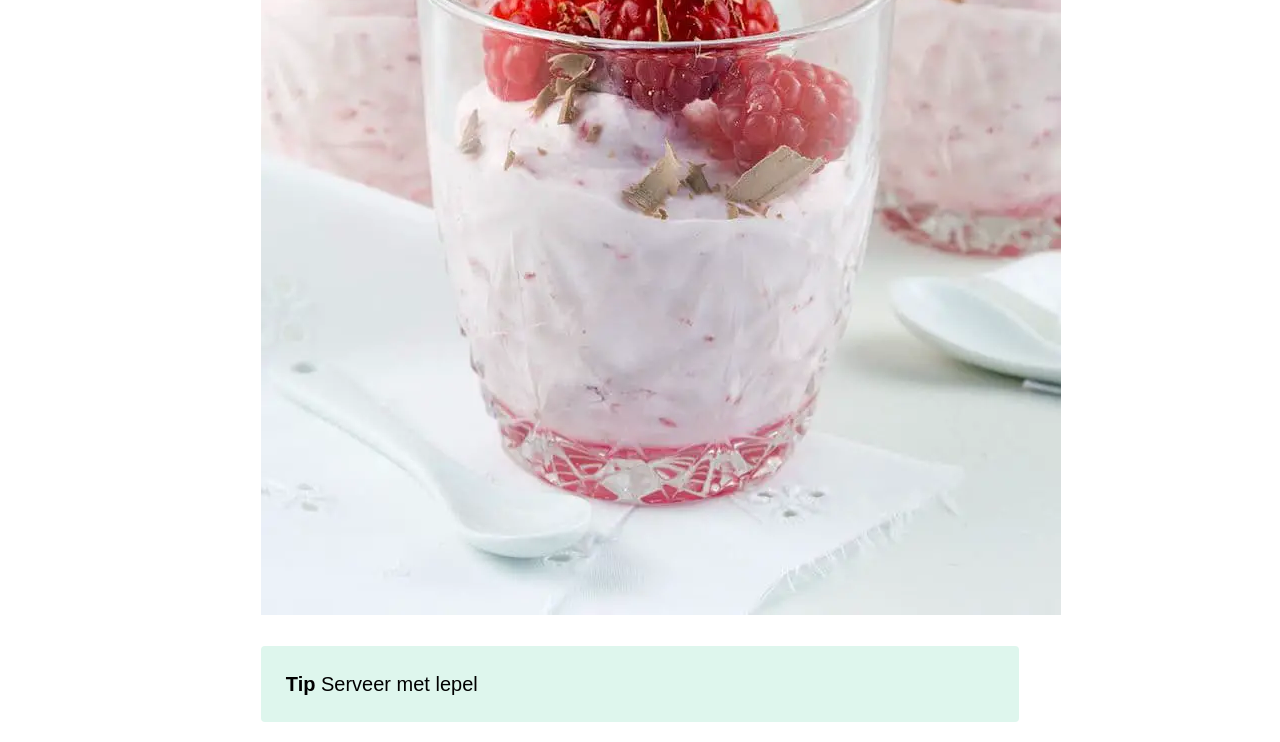
<file: recepten/mousse.html>
<!DOCTYPE html>
<html lang="nl">
<div id="pagina">
<head>
    <meta charset="UTF-8">
    <meta name="viewport" content="width=device-width, initial-scale=1.0">
    <title>Frambozenmousse met Witte Chocolade</title>
    <link rel="stylesheet" href="style/style.css">

</head>

<body>
    <div>

    <header>
        <h2>Frambozenmousse met Witte Chocolade</h2>
        <hr>
    </header>

    <nav>
        <a href="salade.html">Voorgerecht</a>
        <a href="gehaktbrood.html">Hoofdgerecht</a>
        <a href="mousse.html">Nagerecht</a>
    </nav>

    <section>
        <p>Deze frambozenmousse met witte chocolade is licht, luchtig en heerlijk fris, perfect om een maaltijd met gehaktbrood af te sluiten.</p>
    </section>

    <section>
        <h2 id="ingrediënten">Ingrediënten</h2>
        <ul>
            <li>200 g frambozen (vers of diepvries)</li>
            <li>100 g witte chocolade, fijngehakt</li>
            <li>250 ml slagroom</li>
            <li>50 g poedersuiker (of naar smaak)</li>
            <li>1 theelepel vanille-extract</li>
            <li>Verse frambozen en muntblaadjes voor decoratie</li>
        </ul>
    </section>
    <section>
        <h2 id="bereidingswijze">Bereidingswijze</h2>
        <p class="tekst">1. Pureer de frambozen met een blender of staafmixer. Passeer de frambozenpuree door een fijne zeef om de pitjes te verwijderen.</p>
        <p class="tekst">2. Smelt de witte chocolade au bain-marie of in de magnetron. Laat het een beetje afkoelen.</p>
        <p class="tekst">3. Klop de slagroom stijf met de poedersuiker en het vanille-extract.</p>
        <p class="tekst">4. Meng de gesmolten witte chocolade voorzichtig door de frambozenpuree</p>
        <p class="tekst">5. Voeg het frambozen-chocolademengsel toe aan de opgeklopte slagroom en vouw het voorzichtig in met een spatel tot alles goed gemengd is.</p>
        <p class="tekst">6. Verdeel de frambozenmousse over glazen of dessertkommetjes.</p>
        <p class="tekst">7. Laat de mousse minstens 2 uur opstijven in de koelkast.</p>
        <p class="tekst">8. Garneer met verse frambozen en muntblaadjes vlak voor het serveren.</p>
        <img src="media/429f8341f33719cd683c7a8d53cc1402-1299155902.jpg">
    </section>

    <section>
        <p class="tip"><strong>Tip</strong> Serveer met lepel</p>
    </section>
    </div>
</body>
</div>
</html>
</file>
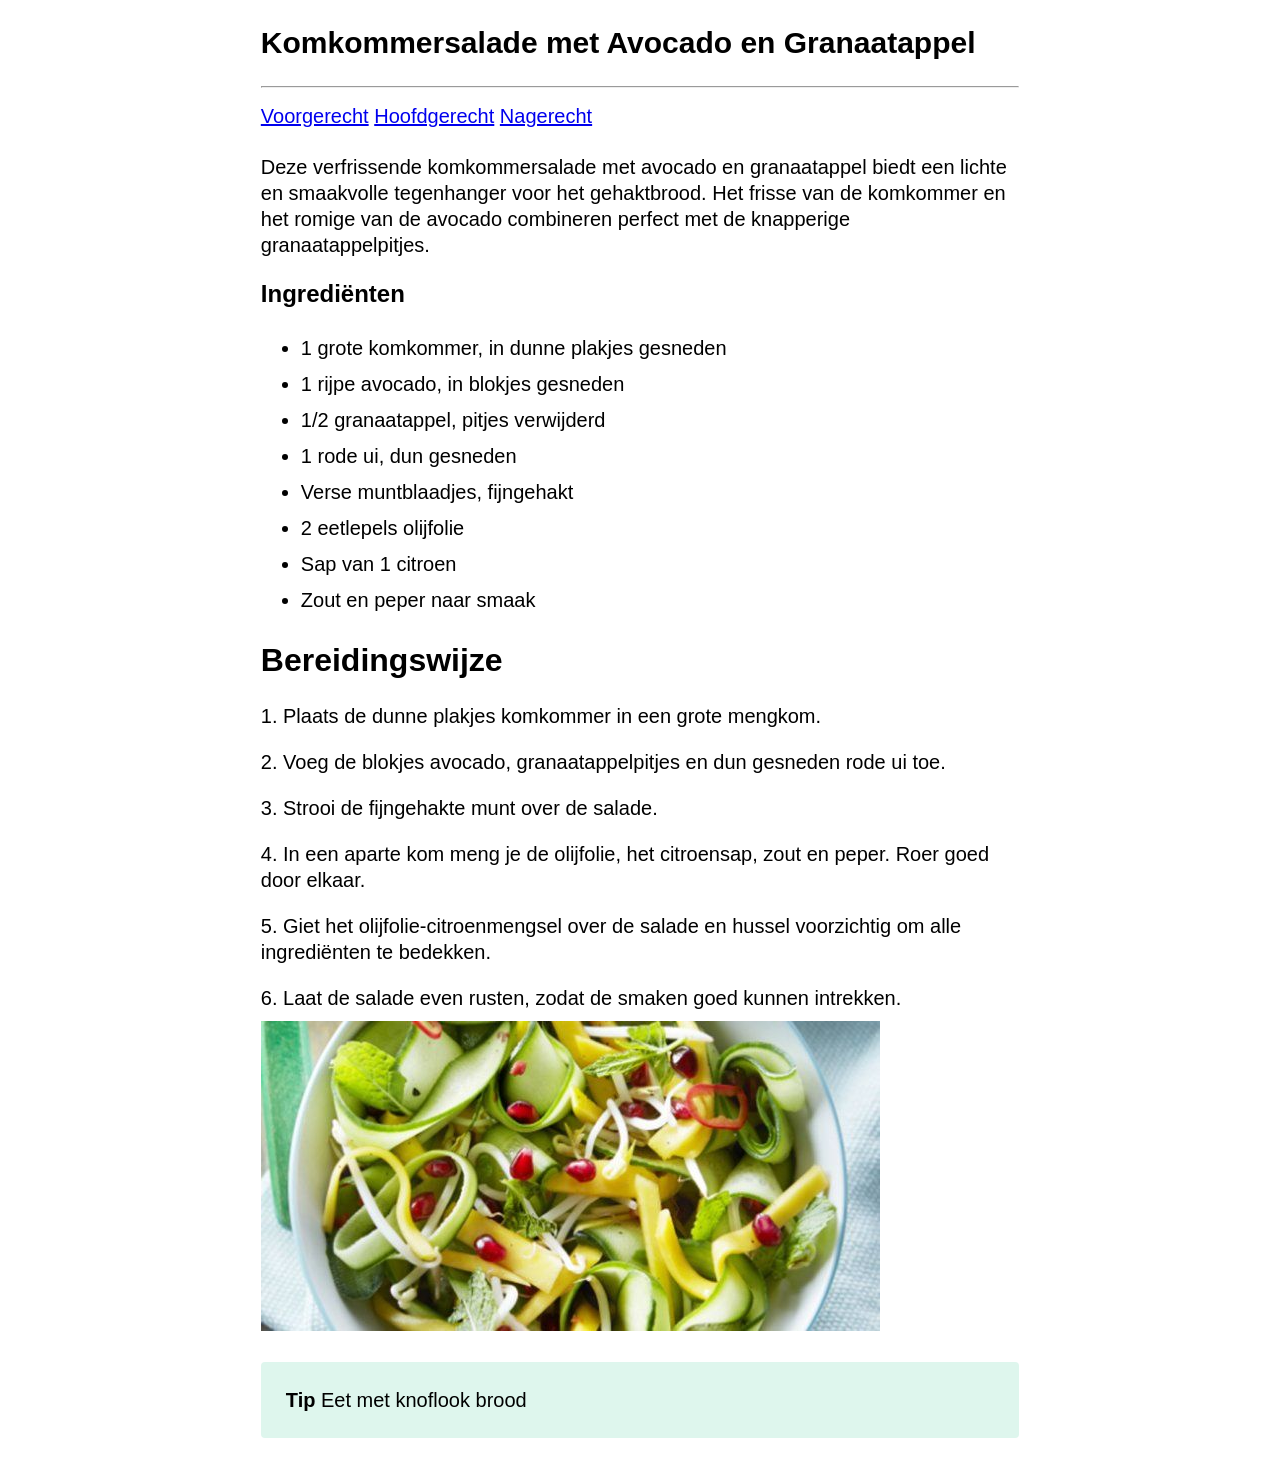
<file: recepten/salade.html>
<!DOCTYPE html>
<html lang="nl">
<div id="pagina">
<head>
    <meta charset="UTF-8">
    <meta name="viewport" content="width=device-width, initial-scale=1.0">
    <title>Komkommersalade met Avocado en Granaatappel</title>
    <link rel="stylesheet" href="style/style.css">

</head>

<body>
    <div>

    <header>
        <h2>Komkommersalade met Avocado en Granaatappel</h2>
        <hr>
    </header>

    <nav>
        <a href="salade.html">Voorgerecht</a>
        <a href="gehaktbrood.html">Hoofdgerecht</a>
        <a href="mousse.html">Nagerecht</a>
    </nav>

    <section>
        <p>Deze verfrissende komkommersalade met avocado en granaatappel biedt een lichte en smaakvolle tegenhanger voor het gehaktbrood. Het frisse van de komkommer en het romige van de avocado combineren perfect met de knapperige granaatappelpitjes.</p>
    </section>

    <section>
        <h2 id="ingrediënten">Ingrediënten</h2>
        <ul>
            <li>1 grote komkommer, in dunne plakjes gesneden</li>
            <li>1 rijpe avocado, in blokjes gesneden</li>
            <li>1/2 granaatappel, pitjes verwijderd</li>
            <li>1 rode ui, dun gesneden</li>
            <li>Verse muntblaadjes, fijngehakt</li>
            <li>2 eetlepels olijfolie</li>
            <li>Sap van 1 citroen</li>
            <li>Zout en peper naar smaak</li>
        </ul>
    </section>
    <section>
        <h2 id="bereidingswijze">Bereidingswijze</h2>
        <p class="tekst">1. Plaats de dunne plakjes komkommer in een grote mengkom.</p>
        <p class="tekst">2. Voeg de blokjes avocado, granaatappelpitjes en dun gesneden rode ui toe.</p>
        <p class="tekst">3. Strooi de fijngehakte munt over de salade.</p>
        <p class="tekst">4. In een aparte kom meng je de olijfolie, het citroensap, zout en peper. Roer goed door elkaar.</p>
        <p class="tekst">5. Giet het olijfolie-citroenmengsel over de salade en hussel voorzichtig om alle ingrediënten te bedekken.</p>
        <p class="tekst">6. Laat de salade even rusten, zodat de smaken goed kunnen intrekken.</p>
        <img src="media/salade.jpg">
    </section>

    <section>
        <p class="tip"><strong>Tip</strong> Eet met knoflook brood</p>
    </section>
    </div>
</body>
</div>
</html>
</file>
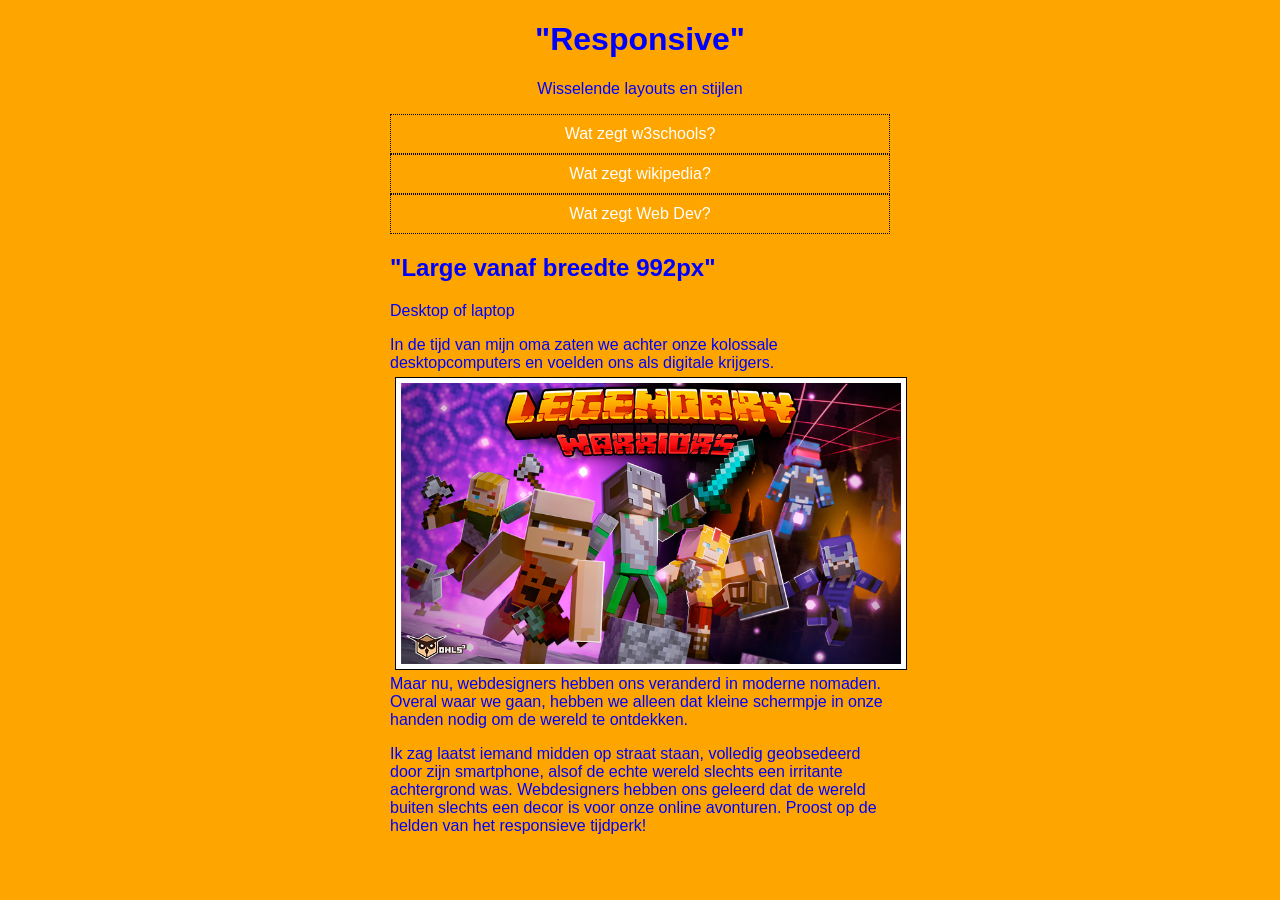
<file: responsive/responsive.html>
<!doctype html>
<html>
<head>
  <title>Responsive</title>
  <link rel="stylesheet" href="style.css">
  <meta name="viewport" content="width=device-width, initial-scale=1.0"> 
</head>
<body>
  <header>
    <h1>"Responsive"</h1>
    <p>Wisselende layouts en stijlen</p>
  </header>
  <nav>
    <a href="https://www.w3schools.com/html/html_responsive.asp" target="_blank">Wat zegt w3schools?</a>
    <a href="https://en.wikipedia.org/wiki/Responsive_web_design" target="_blank">Wat zegt wikipedia?</a>
    <a href="https://web.dev/responsive-web-design-basics/" target="_blank">Wat zegt Web Dev?</a>
  </nav>
  <section class="large">
    <h2>"Large vanaf breedte 992px"</h2>
    <p>Desktop of laptop</p>
  </section>
  <section class="medium">
    <h2>"Medium vanaf breedte 768px"</h2>
    <p>IPad of Tablet.</p>
  </section>
  <section class="small">
    <h2>"Small vanaf breedte 576px"</h2>
    <p>Smartphone</p>
  </section>
  <section class="tiny">
    <h2>"Tiny tot breedte 576px"</h2>
    <p>Mini schermpje</p>
  </section>
  <main>
    <p>In de tijd van mijn oma zaten we achter onze kolossale desktopcomputers en voelden ons als digitale krijgers.<img src="krijgers.jpg" class="large-img">Maar nu, webdesigners hebben ons veranderd in moderne nomaden. Overal waar we gaan, hebben we alleen dat kleine schermpje in onze handen nodig om de wereld te ontdekken.</p>
    <p>Ik zag laatst iemand midden op straat staan, volledig geobsedeerd door zijn smartphone, alsof de echte wereld slechts een irritante achtergrond was. Webdesigners hebben ons geleerd dat de wereld buiten slechts een decor is voor onze online avonturen. Proost op de helden van het responsieve tijdperk!</p>
</body>

</html>
</file>
<file: HTML/style.css>
body {
    background-color: #23272a;
    color: white;
    font-family: Arial, Helvetica, sans-serif;

    
}
.header {
    height: 200px;
    width: 80%;
    background-color: orange;
    margin: auto;
    border-radius: 5px;
    box-shadow: 0px 0px 20px orange;
}

.header > h1 {
    text-align: center;
    padding-top: 3.5%;
    font-size: 5em;
}

.feed {
    height: 700px;
    width: 70%;
    background-color: #191b1d;
    margin: auto;
    border-radius: 5px;
}
.feed > h2 {
    text-align: center;
}

img {
    display: block;
    margin: auto;
    height: 60%;
    width: 80%;
}

.feedDesc {
    text-align: center;
    font-size: 1em;
    font-family: system-ui, -apple-system, BlinkMacSystemFont, 'Segoe UI', Roboto, Oxygen, Ubuntu, Cantarell, 'Open Sans', 'Helvetica Neue', sans-serif;
}
button {
    background-color: orange;
    width: 50px;
    height: 50px;
    border-radius: 30px 0px 30px 0px;
    border: none;
    color: white;
    font-size: 30px;
    display: inline;
    margin-left: 90%;
    margin-top: 5%;
   
}

a {
    text-decoration: none;
}

button:hover {
    box-shadow: 0px 0px 20px orange;
    cursor: pointer;
}

footer {
    background-color: orange;
    width: 80%;
    height: 30px;
    margin: auto;
    text-align: center;
    font-size: 1.2em;
    font-family: system-ui, -apple-system, BlinkMacSystemFont, 'Segoe UI', Roboto, Oxygen, Ubuntu, Cantarell, 'Open Sans', 'Helvetica Neue', sans-serif;
    border-radius: 5px;
}
</file>
<file: bootstraps/Bootstrap_lab1/css/style.css>
html{
	font-family: verdana;
	font-size: 20px;
}
#elem1,#elem2,#elem3,#elem4,#elem5,#sub *{
	border:1px solid grey;
}

#elem1{
	background-color:red;
}
#elem2{
	background-color: orange;
}
#elem4{
	background-color: green;
}
#elem5{
	background-color: blue;
}
#sub *{
	background-color:yellow;
}
</file>
<file: flexbox/style.css>
html {
  background-color: darkslateblue;
  font-family: arial;
}
nav {
  display: flex;
  flex-wrap: wrap;
  justify-content: center;
  background-color: black;
  overflow: auto;
}

nav>div {

  height: 350px;
  background-color: white;
  margin:2px;
  text-align: center;
  padding: 20px;
  flex-basis: 50px;
  flex-grow: 1;
  flex-direction: column;
  display: inline-block;
  color: white;
  text-align: center;
  padding: 14px;
  text-decoration: none;
  font-size: 3em;
  color: black;
  }

nav div:hover {
  background-color: lightgrey;
}
</file>
<file: grid/les-grid.css>
div.grid-container-1>*, div.grid-container-2>*, div.grid-container-3>*{
  background-color: rgba(255, 255, 255, 0.8);
  border: 1px solid rgba(0, 0, 0, 0.8);
  padding: 20px;
  font-size: 30px;
  text-align: center;
}


div.grid-container-1{
  background-color: #2196F3;
  padding: 10px;
  display: grid;
  grid-template-columns: repeat(12, auto);

}

div.grid-container-2{
  background-color: red;
  padding: 10px;
  display: grid;
  grid-template-columns: repeat(6, auto);
}

div.grid-container-3{
  background-color: purple;
  padding: 10px;
  display: grid;
  grid-template-columns: [col1-start]25% [col2-start]25% [col3-start]25% [col4-start]25%[col4-end];
}

div.item1{
  grid-column-start: col1-start;
  grid-column-end: col3-start;
}

div.item4{
  grid-column-start: col1-start;
  grid-column-end: col3-start;
  grid-row-start: 2;
  grid-row-end: 4;
}

div.item5{
  grid-column-start: col3-start;
  grid-column-end: col4-end;
}

div.item8{
  grid-column-start: col1-start;
  grid-column-end: col4-start;
}

div.item10{
  grid-column-start: col1-start;
  grid-column-end: col3-start;
}

div.item11{
  grid-column-start: col3-start;
  grid-column-end: col4-end;
}

div.item12{
  grid-column-start: col1-start;
  grid-column-end: col4-end;
}
</file>
<file: layout/style.css>
.grid-container{
  display: grid;
  grid-template-columns: auto;
  background-color: #2196F3;
  padding: 10px;
  
}

.grid-container>*{
  background-color: rgba(255, 255, 255, 0.8);
  border: 1px solid rgba(0, 0, 0, 0.8);
  padding: 20px;
  font-size: 30px;
}

@media screen and (min-width : 768px){

  .grid-container{
    grid-template-columns: [col1-start]20% [col2-start]auto[col2-end];
    background-color: red;
  }

  .grid-container>header{   
    grid-column-start: col1-start;
    grid-column-end: col2-end;
  }
  .grid-container>nav{
    grid-column-start: col1-start;
    grid-column-end: col2-start;
    grid-row-start: 2;
    grid-row-end: 5;  
  }
  .grid-container>footer{
    grid-column-start: col1-start;
    grid-column-end: col2-end;
  }
  .grid-container>section{
    grid-column-start: col2-start;
    grid-column-end: col2-end;
  }
  .grid-container>aside {
    grid-column-start: col1-start;
    grid-column-end: col2-end;
  }

}

@media screen and (min-width : 992px){

  .grid-container{
    grid-template-columns: [col1-start]20% [col2-start]auto [col3-start]20%[col3-end];
    background-color: red;
  }

  .grid-container>header{   
    grid-column-start: col1-start;
    grid-column-end: col2-end;
  }
  .grid-container>nav{
    grid-column-start: col1-start;
    grid-column-end: col2-start;
    grid-row-start: 2;
    grid-row-end: 5;  
  }
  .grid-container>footer{
    grid-column-start: col1-start;
    grid-column-end: col2-end;
  }
  .grid-container>section{
    grid-column-start: col2-start;
    grid-column-end: col2-end;
  }
  .grid-container>aside {
    grid-column-start: col3-start;
    grid-column-end: col3-end;
    grid-row-start: 2;
    grid-row-end: 5;  
    
  }

}
</file>
<file: prefolio/styling/prefolio.css>
h1 {
    margin-left: 1%;
}


.header {
    background-color: #f4bb00;
    color: white;
    padding: 20px;
    text-align: left;
    position: relative;
    border-radius: 5px;
    font-family: 'Courier New', Courier, monospace;
}

html {
    background-color: #282b41;
    color: white;
}
.navbar {
    margin: 0;
    padding: 0;
    list-style-type: none;   
}
.navbar a {
    display: inline;
    font-size: larger;
    color: white;
    text-decoration: none;
    
}

.navbarText :hover {
    color: #f4bb00;
    text-shadow: 0px 0px 20px #f4bb00;
}

#header-image {
    width: 70px;
    position: absolute;
    top: 50%;
    transform: translateY(-50%);
    right: 50px;
    border-radius: 50px;
}

.yellow-border {
    background-color: #1f202c;
    padding: 5px;
    border-radius: 5px;
    text-align: center;
    padding-bottom: 20px;
    font-family: 'Courier New', Courier, monospace;
    border-style: solid;
    border-width: 5px;
    border-color: #f4bb00;
    color: white;
}

.yellow-border-opleiding {
    background-color: #1f202c;
    padding: 5px;
    border-radius: 5px;
    text-align: left;
    padding-bottom: 20px;
    font-family: 'Courier New', Courier, monospace;
    border-style: solid;
    border-width: 5px;
    border-color: #f4bb00;
}

.footer {
    padding: 20px;
    text-align: center;
    background: #f4bb00;
    color: white;
    font-size: 20px;
    border-radius: 5px;
}

#opleidingBM {
    text-decoration: none;
    color:#f4bb00;
}
</file>
<file: prefolio/projecten-voorbeeld.css>
body {
    width: 95%;
    margin: 0 auto;
    font-family:Verdana, Geneva, Tahoma, sans-serif
  }

  section.projecten {
    /* zorg dat dit een flexbox wordt en zorg dat de items worden gewrapt */
    display: flex;
    flex-wrap: wrap;
  
    
  }

  div.project {
    /* bepaal: opvulling, relatieve breedte tov section.projecten, tekstuitlijning (centrum), minimale breedte */
    padding: 10px;
    width: 18%;
    text-align: center;
    min-width: 250px;
    flex-direction: column;
    flex-basis: 50px;
    flex-grow: 3;
  
  }
  
  p.logo {
    height: 200px;
  }

  p.logo img {
    width: 200px;
  }

  p.language {
    /* bepaal: font-relatieve lettergrootte */
    font-size: 1.2em;
  }
  p.title {
    /* bepaal: font-relatieve lettergrootte, letterdikte*/
    font-size: 1.5em;
    font-weight: bold;
  
  }
  p.description{
    /* bepaal: font-relatieve lettergrootte, tekstuitlijning links*/
    font-size: 1em;
    text-align: left;
  }
</file>
<file: recepten/style/style.css>
body{
    font-family: 'Roboto', sans-serif;
}

div{
    margin-top: 0px;
    margin-bottom: 0px;
    margin-left: 0 auto;
    margin-right: 0 auto;
}

p{
    font-size: 20px;
    line-height: 26px;
}

h1{
    font-size: 36px;
    line-height: 36px;
}

#ingrediënten{
    font-size: 24px;
    line-height: 32px;
}

#bereidingswijze{
    font-size: 32px;
    line-height: 32px;
}

section{
    margin-bottom: 10px;
}

.tekst{
    margin-bottom: 10px;
}

.tip{
    background-color: #def6ed;
    border-radius: 4px;
    padding: 25px;
}

#pagina {
    margin: 0 auto;
    width: 60%;
    font-size: 20px;
    line-height: 36px;
}
</file>
<file: responsive/style.css>
body{
  font-family: Verdana, Geneva, Tahoma, sans-serif;
  font-size: 1em;
  background-color: red;
  color: white;
  width: 500px;
  margin: 0 auto;
}

.large-img {
  display: block;
  float: center;
  padding: 5px;
  margin: 5px;
  border: 1px solid black;
  background-color: white;
  width : 100%;
}

nav {
  text-align: center;
}

nav a {
  display: block;
  padding: 10px;
  font-size: 1em;
  border: 1px black dotted;
  text-align: center;
}
nav a:link, nav a:visited, nav a:active {
  color: white;
  text-decoration: none;
}

header p {
  text-align: center;
  font-size: 16px;
}

h1 {
  text-align: center;
}


/* tiny*/
@media (max-width: 576px){
  .small, .medium, .large {
  display: none; 
  }
  .tiny {
    display: block;
  }
  
  .large-img{
    display: none;
  }

  nav {
    display: inline;
  } 
}
/* small*/
@media (min-width: 576px) {
  body {
    background-color: green;
    color: yellow;
  }
  .tiny, .medium, .large {
    display: none;
  }

  .small {
   display: block;
  }

  
  .large-img{
    display: none;
  }

  nav {
    display: inline;
  }
}
/* medium*/
@media (min-width: 768px) {
  
  body {
    background-color: blue;
    color: yellow;
  }
  .tiny, .small, .large {
    display: none;
  }

  .medium {
    display: block;
  }

  
  .large-img{
    display: none;
  }
}

  nav {
    display: inline;
  }

/* large*/
@media (min-width: 992px) {
  body {
    background-color: orange;
    color: blue;
  }

  .tiny, .medium, .small {
    display : none;  
  }

  .large {
    display: block;
  }


  .large-img {
    display: block;
  }

}
</file>
